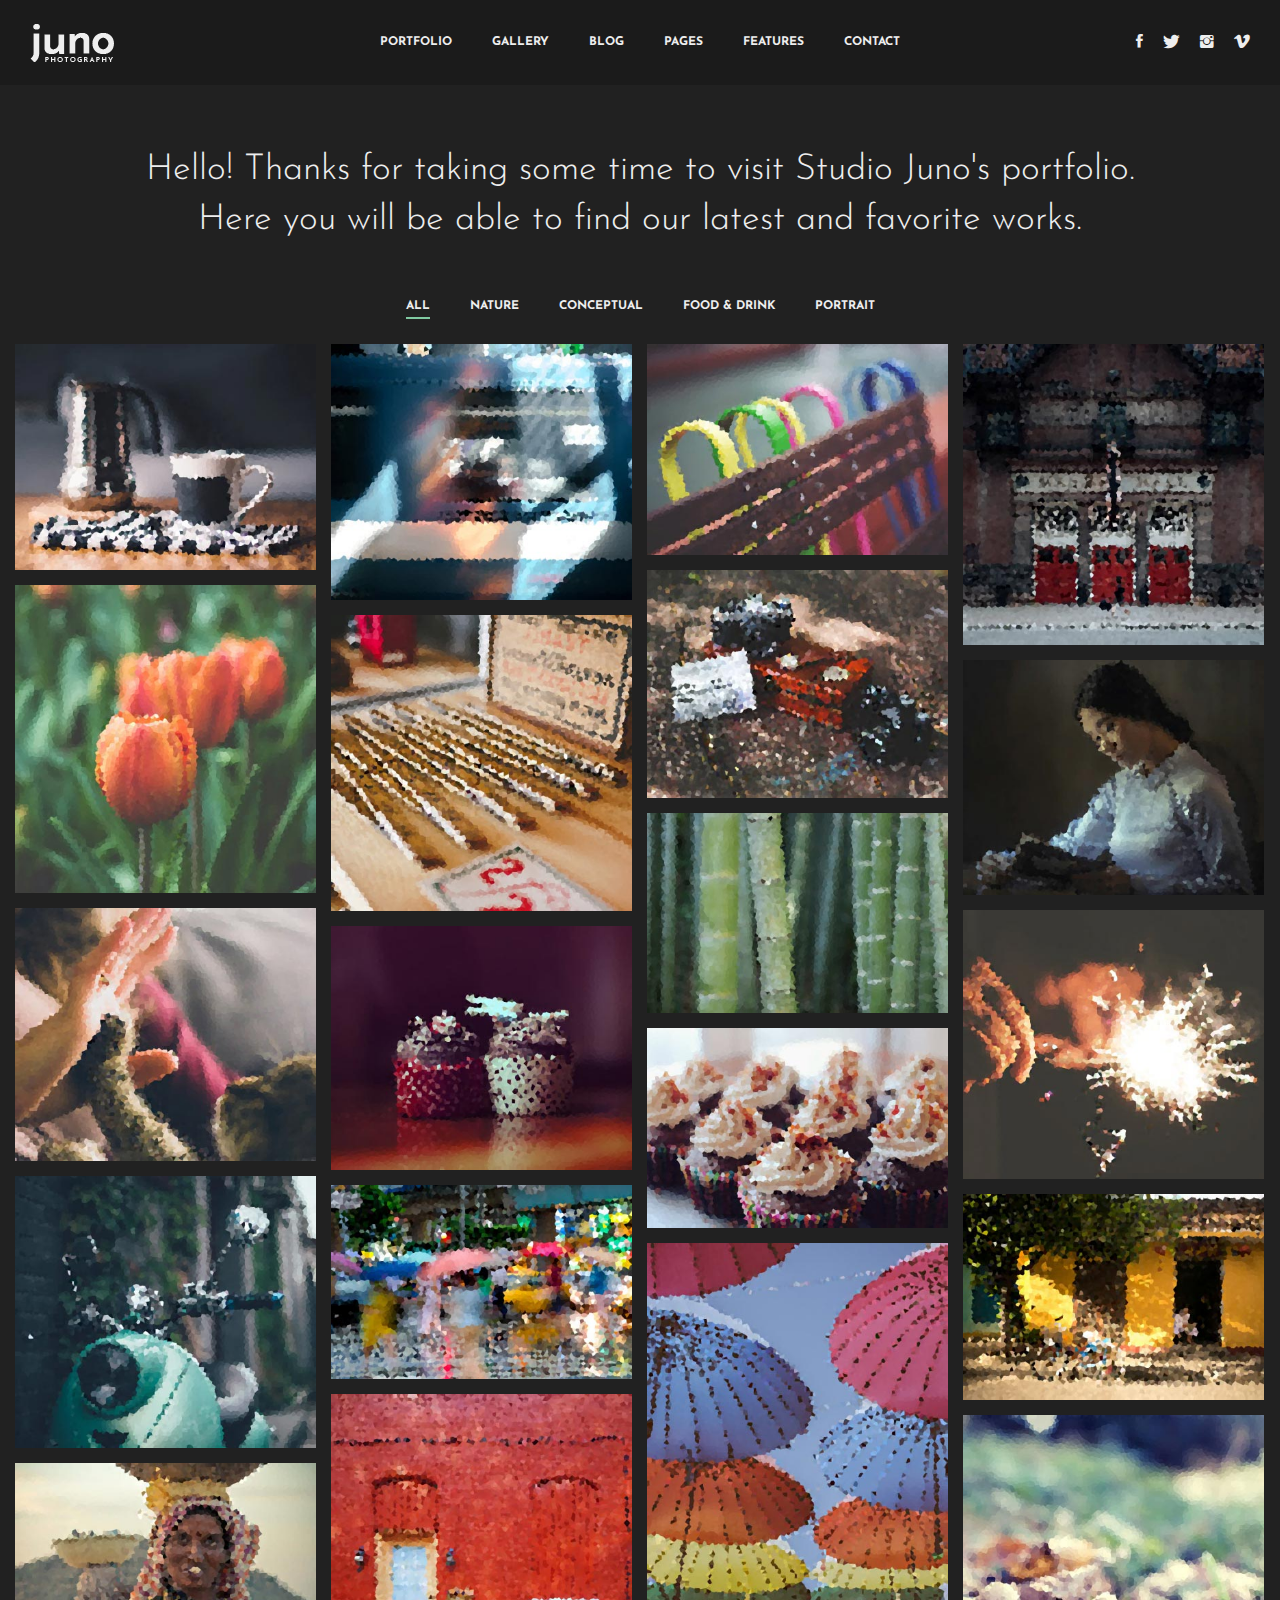
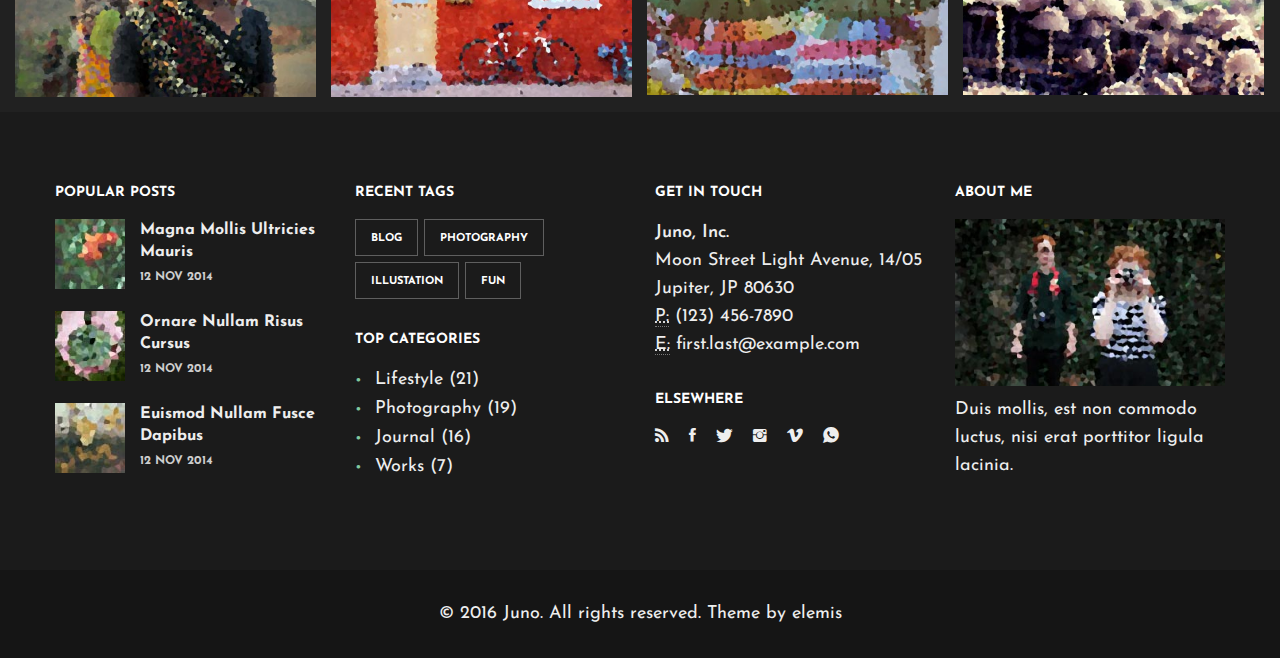
<file: index.html>
<!DOCTYPE html>
<html lang="en">
<head>
<meta charset="utf-8">
<meta name="viewport" content="width=device-width, initial-scale=1.0">
<meta name="description" content="">
<meta name="author" content="">
<link rel="shortcut icon" href="style/images/favicon.png">
<title>Juno 3</title>
<link rel="stylesheet" type="text/css" href="style/css/bootstrap.min.css">
<link rel="stylesheet" type="text/css" href="style/css/plugins.css">
<link rel="stylesheet" type="text/css" href="style.css">
<link rel="stylesheet" type="text/css" href="style/css/color/forest.css">
<link rel="stylesheet" type="text/css" href="style/type/icons.css">
<link href="https://fonts.googleapis.com/css?family=Josefin+Sans:100,100i,300,300i,400,400i,600,600i,700,700i" rel="stylesheet">
<!-- HTML5 shim and Respond.js for IE8 support of HTML5 elements and media queries -->
<!-- WARNING: Respond.js doesn't work if you view the page via file:// -->
<!--[if lt IE 9]>
<script src="https://oss.maxcdn.com/html5shiv/3.7.2/html5shiv.min.js"></script>
<script src="https://oss.maxcdn.com/respond/1.4.2/respond.min.js"></script>
<![endif]-->
</head>
<body>
<div class="content-wrapper">
  <div class="navbar navbar-default default" role="navigation">
    <div class="container-fluid">
      <div class="navbar-header">
        <div class="navbar-brand"><a href="index.html"><img src="#" srcset="style/images/logo.png 1x, style/images/logo@2x.png 2x" alt="" /></a></div>
        <div class="nav-bars-wrapper">
          <div class="nav-bars-inner">
            <div class="nav-bars" data-toggle="collapse" data-target=".navbar-collapse"><span></span></div>
          </div>
          <!-- /.nav-bars-inner --> 
        </div>
        <!-- /.nav-bars-wrapper -->
        <div class="header-other">
          <ul class="social">
            <li> <a href="#"><i class="ion-social-facebook"></i></a> </li>
            <li> <a href="#"><i class="ion-social-twitter"></i></a> </li>
            <li> <a href="#"><i class="ion-social-instagram"></i></a> </li>
            <li> <a href="#"><i class="ion-social-vimeo"></i></a> </li>
          </ul>
        </div>
        <!-- /.header-other --> 
      </div>
      <!-- /.navbar-header -->
      <div class="nav-wrapper">
        <div class="navbar-collapse collapse">
          <ul class="nav navbar-nav">
            <li><a href="#!">Portfolio <span class="caret"></span></a>
              <ul class="dropdown-menu">
                <li><a href="index.html">Onepage Gallery</a></li>
                <li><a href="index2.html">Lightbox Gallery</a></li>
              </ul>
            </li>
            <li><a href="index3.html">Gallery</a></li>
            <li><a href="#!">Blog <span class="caret"></span></a>
              <ul class="dropdown-menu">
                <li><a href="blog.html">Blog with Sidebar</a></li>
                <li><a href="blog2.html">Blog No Sidebar</a></li>
                <li><a href="blog-post.html">Blog Post with Sidebar</a></li>
                <li><a href="blog-post2.html">Blog Post No Sidebar</a></li>
              </ul>
            </li>
            <li><a href="#!">Pages <span class="caret"></span></a>
              <ul class="dropdown-menu">
                <li><a href="about.html">About</a></li>
                <li><a href="services.html">Services</a></li>
                <li><a href="pricing.html">Pricing</a></li>
              </ul>
            </li>
            <li><a href="#!">Features <span class="caret"></span></a>
              <ul class="dropdown-menu">
                <li><a href="elements.html">Elements</a></li>
                <li><a href="headings.html">Headings</a></li>
                <li><a href="page-loading.html">Page Loading</a></li>
                <li><a href="#!">Footer <span class="caret"></span></a>
                  <ul class="dropdown-menu">
                    <li><a href="footer.html">Footer I</a></li>
                    <li><a href="footer2.html">Footer II</a></li>
                    <li><a href="footer3.html">Footer III</a></li>
                    <li><a href="footer4.html">Footer IV</a></li>
                    <li><a href="footer5.html">Footer V</a></li>
                  </ul>
                </li>
                <li><a href="#!">Page Title <span class="caret"></span></a>
                  <ul class="dropdown-menu">
                    <li><a href="page-title.html">With Fixed Image</a></li>
                    <li><a href="page-title2.html">With Parallax</a></li>
                  </ul>
                </li>
                <li><a href="icon-ion.html">Ion Icons</a></li>
                <li><a href="icon-budicon.html">Budicon Icons</a></li>
              </ul>
            </li>
            <li><a href="#!">Contact <span class="caret"></span></a>
              <ul class="dropdown-menu">
                <li><a href="contact.html">Contact</a></li>
                <li><a href="contact2.html">Contact II</a></li>
              </ul>
            </li>
          </ul>
        </div>
        <!--/.nav-collapse --> 
      </div>
      <!--/.nav-wrapper --> 
    </div>
    <!--/.container-fluid --> 
  </div>
  <!-- /.navbar -->
  
  <div class="light-wrapper">
    <div class="container-fluid inner tp60 bp0">
      <div class="hero text-center">
        <p>Hello! Thanks for taking some time to visit Studio Juno's portfolio. <br class="hidden-xs hidden-sm" />
          Here you will be able to find our latest and favorite works.</p>
      </div>
      <!-- /.hero -->
      
      <div id="js-inline-filter" class="cbp-filter-container text-center">
        <div data-filter="*" class="cbp-filter-item-active cbp-filter-item"><span>All</span></div>
        <div data-filter=".nature" class="cbp-filter-item"><span>Nature</span></div>
        <div data-filter=".conceptual" class="cbp-filter-item"><span>Conceptual</span></div>
        <div data-filter=".food-drink" class="cbp-filter-item"><span>Food & Drink</span></div>
        <div data-filter=".portrait" class="cbp-filter-item"><span>Portrait</span></div>
      </div>
      <div class="clearfix"></div>
      <div class="divide25"></div>
      <div id="js-grid-inline" class="cbp cbp-l-grid-inline">
        <div class="cbp-item conceptual food-drink"> <a href="ajax/post1.html" class="cbp-caption cbp-singlePageInline">
          <div class="cbp-caption-defaultWrap"> <img src="style/images/art/m1.jpg" alt=""> </div>
          <div class="cbp-caption-activeWrap">
            <div class="cbp-l-caption-alignCenter">
              <div class="cbp-l-caption-body">
                <div class="cbp-l-caption-title">Coffee Time</div>
              </div>
            </div>
          </div>
          </a> </div>
        <div class="cbp-item nature portrait"> <a href="ajax/post2.html" class="cbp-caption cbp-singlePageInline">
          <div class="cbp-caption-defaultWrap"> <img src="style/images/art/m2.jpg" alt=""> </div>
          <div class="cbp-caption-activeWrap">
            <div class="cbp-l-caption-alignCenter">
              <div class="cbp-l-caption-body">
                <div class="cbp-l-caption-title">Transportation</div>
              </div>
            </div>
          </div>
          </a> </div>
        <div class="cbp-item nature portrait"> <a href="ajax/post3.html" class="cbp-caption cbp-singlePageInline">
          <div class="cbp-caption-defaultWrap"> <img src="style/images/art/m3.jpg" alt=""> </div>
          <div class="cbp-caption-activeWrap">
            <div class="cbp-l-caption-alignCenter">
              <div class="cbp-l-caption-body">
                <div class="cbp-l-caption-title">Colorful Objects</div>
              </div>
            </div>
          </div>
          </a> </div>
        <div class="cbp-item portrait food-drink"> <a href="ajax/post4.html" class="cbp-caption cbp-singlePageInline">
          <div class="cbp-caption-defaultWrap"> <img src="style/images/art/m4.jpg" alt=""> </div>
          <div class="cbp-caption-activeWrap">
            <div class="cbp-l-caption-alignCenter">
              <div class="cbp-l-caption-body">
                <div class="cbp-l-caption-title">Clever & Creative</div>
              </div>
            </div>
          </div>
          </a> </div>
        <div class="cbp-item conceptual nature"> <a href="ajax/post5.html" class="cbp-caption cbp-singlePageInline">
          <div class="cbp-caption-defaultWrap"> <img src="style/images/art/m5.jpg" alt=""> </div>
          <div class="cbp-caption-activeWrap">
            <div class="cbp-l-caption-alignCenter">
              <div class="cbp-l-caption-body">
                <div class="cbp-l-caption-title">Old Suitcases</div>
              </div>
            </div>
          </div>
          </a> </div>
        <div class="cbp-item nature portrait"> <a href="ajax/post1.html" class="cbp-caption cbp-singlePageInline">
          <div class="cbp-caption-defaultWrap"> <img src="style/images/art/m6.jpg" alt=""> </div>
          <div class="cbp-caption-activeWrap">
            <div class="cbp-l-caption-alignCenter">
              <div class="cbp-l-caption-body">
                <div class="cbp-l-caption-title">Pretty Tulips</div>
              </div>
            </div>
          </div>
          </a> </div>
        <div class="cbp-item conceptual food-drink"> <a href="ajax/post2.html" class="cbp-caption cbp-singlePageInline">
          <div class="cbp-caption-defaultWrap"> <img src="style/images/art/m7.jpg" alt=""> </div>
          <div class="cbp-caption-activeWrap">
            <div class="cbp-l-caption-alignCenter">
              <div class="cbp-l-caption-body">
                <div class="cbp-l-caption-title">Happy Workshop</div>
              </div>
            </div>
          </div>
          </a> </div>
        <div class="cbp-item nature portrait"> <a href="ajax/post3.html" class="cbp-caption cbp-singlePageInline">
          <div class="cbp-caption-defaultWrap"> <img src="style/images/art/m8.jpg" alt=""> </div>
          <div class="cbp-caption-activeWrap">
            <div class="cbp-l-caption-alignCenter">
              <div class="cbp-l-caption-body">
                <div class="cbp-l-caption-title">People & Portaits</div>
              </div>
            </div>
          </div>
          </a> </div>
        <div class="cbp-item nature portrait"> <a href="ajax/post4.html" class="cbp-caption cbp-singlePageInline">
          <div class="cbp-caption-defaultWrap"> <img src="style/images/art/m9.jpg" alt=""> </div>
          <div class="cbp-caption-activeWrap">
            <div class="cbp-l-caption-alignCenter">
              <div class="cbp-l-caption-body">
                <div class="cbp-l-caption-title">Macro Shots</div>
              </div>
            </div>
          </div>
          </a> </div>
        <div class="cbp-item motion graphic"> <a href="ajax/post5.html" class="cbp-caption cbp-singlePageInline">
          <div class="cbp-caption-defaultWrap"> <img src="style/images/art/m10.jpg" alt=""> </div>
          <div class="cbp-caption-activeWrap">
            <div class="cbp-l-caption-alignCenter">
              <div class="cbp-l-caption-body">
                <div class="cbp-l-caption-title">Stray Cats</div>
              </div>
            </div>
          </div>
          </a> </div>
        <div class="cbp-item web-design print"> <a href="ajax/post1.html" class="cbp-caption cbp-singlePageInline">
          <div class="cbp-caption-defaultWrap"> <img src="style/images/art/m11.jpg" alt=""> </div>
          <div class="cbp-caption-activeWrap">
            <div class="cbp-l-caption-alignCenter">
              <div class="cbp-l-caption-body">
                <div class="cbp-l-caption-title">Spectacular Fireworks</div>
              </div>
            </div>
          </div>
          </a> </div>
        <div class="cbp-item print motion"> <a href="ajax/post2.html" class="cbp-caption cbp-singlePageInline">
          <div class="cbp-caption-defaultWrap"> <img src="style/images/art/m12.jpg" alt=""> </div>
          <div class="cbp-caption-activeWrap">
            <div class="cbp-l-caption-alignCenter">
              <div class="cbp-l-caption-body">
                <div class="cbp-l-caption-title">Delicious Sweets</div>
              </div>
            </div>
          </div>
          </a> </div>
        <div class="cbp-item motion graphic"> <a href="ajax/post3.html" class="cbp-caption cbp-singlePageInline">
          <div class="cbp-caption-defaultWrap"> <img src="style/images/art/m13.jpg" alt=""> </div>
          <div class="cbp-caption-activeWrap">
            <div class="cbp-l-caption-alignCenter">
              <div class="cbp-l-caption-body">
                <div class="cbp-l-caption-title">Pretty Cupcakes</div>
              </div>
            </div>
          </div>
          </a> </div>
        <div class="cbp-item web-design print"> <a href="ajax/post4.html" class="cbp-caption cbp-singlePageInline">
          <div class="cbp-caption-defaultWrap"> <img src="style/images/art/m14.jpg" alt=""> </div>
          <div class="cbp-caption-activeWrap">
            <div class="cbp-l-caption-alignCenter">
              <div class="cbp-l-caption-body">
                <div class="cbp-l-caption-title">Wonderful Bikes</div>
              </div>
            </div>
          </div>
          </a> </div>
        <div class="cbp-item print motion"> <a href="ajax/post5.html" class="cbp-caption cbp-singlePageInline">
          <div class="cbp-caption-defaultWrap"> <img src="style/images/art/m15.jpg" alt=""> </div>
          <div class="cbp-caption-activeWrap">
            <div class="cbp-l-caption-alignCenter">
              <div class="cbp-l-caption-body">
                <div class="cbp-l-caption-title">Street Life</div>
              </div>
            </div>
          </div>
          </a> </div>
        <div class="cbp-item motion graphic"> <a href="ajax/post1.html" class="cbp-caption cbp-singlePageInline">
          <div class="cbp-caption-defaultWrap"> <img src="style/images/art/m16.jpg" alt=""> </div>
          <div class="cbp-caption-activeWrap">
            <div class="cbp-l-caption-alignCenter">
              <div class="cbp-l-caption-body">
                <div class="cbp-l-caption-title">Urban Shots</div>
              </div>
            </div>
          </div>
          </a> </div>
        <div class="cbp-item web-design print"> <a href="ajax/post2.html" class="cbp-caption cbp-singlePageInline">
          <div class="cbp-caption-defaultWrap"> <img src="style/images/art/m17.jpg" alt=""> </div>
          <div class="cbp-caption-activeWrap">
            <div class="cbp-l-caption-alignCenter">
              <div class="cbp-l-caption-body">
                <div class="cbp-l-caption-title">Colorful Umbrellas</div>
              </div>
            </div>
          </div>
          </a> </div>
        <div class="cbp-item print motion"> <a href="ajax/post3.html" class="cbp-caption cbp-singlePageInline">
          <div class="cbp-caption-defaultWrap"> <img src="style/images/art/m18.jpg" alt=""> </div>
          <div class="cbp-caption-activeWrap">
            <div class="cbp-l-caption-alignCenter">
              <div class="cbp-l-caption-body">
                <div class="cbp-l-caption-title">The Contrast</div>
              </div>
            </div>
          </div>
          </a> </div>
        <div class="cbp-item motion graphic"> <a href="ajax/post4.html" class="cbp-caption cbp-singlePageInline">
          <div class="cbp-caption-defaultWrap"> <img src="style/images/art/m19.jpg" alt=""> </div>
          <div class="cbp-caption-activeWrap">
            <div class="cbp-l-caption-alignCenter">
              <div class="cbp-l-caption-body">
                <div class="cbp-l-caption-title">Tiny Mushrooms</div>
              </div>
            </div>
          </div>
          </a> </div>
        <div class="cbp-item web-design print"> <a href="ajax/post5.html" class="cbp-caption cbp-singlePageInline">
          <div class="cbp-caption-defaultWrap"> <img src="style/images/art/m20.jpg" alt=""> </div>
          <div class="cbp-caption-activeWrap">
            <div class="cbp-l-caption-alignCenter">
              <div class="cbp-l-caption-body">
                <div class="cbp-l-caption-title">Smiling Faces</div>
              </div>
            </div>
          </div>
          </a> </div>
      </div>
      <!-- /.cbp -->
      
      <div class="divide15"></div>
    </div>
    <!-- /.container-fluid --> 
  </div>
  <!-- /.light-wrapper --> 
</div>
<!-- /.content-wrapper -->
<footer class="dark-wrapper">
  <div class="container inner2">
    <div class="row">
      <div class="col-sm-3">
        <div class="widget">
          <h3 class="widget-title section-title">Popular Posts</h3>
          <ul class="post-list">
            <li>
              <figure class="overlay small"> <a href="blog-post.html"><img src="style/images/art/a1.jpg" alt="" /> </a> </figure>
              <div class="post-content">
                <h4 class="post-title"> <a href="blog-post.html">Magna Mollis Ultricies Mauris</a> </h4>
                <div class="meta"><span class="date">12 Nov 2014</span></div>
              </div>
            </li>
            <li>
              <figure class="overlay small"> <a href="blog-post.html"><img src="style/images/art/a2.jpg" alt="" /> </a> </figure>
              <div class="post-content">
                <h4 class="post-title"> <a href="blog-post.html">Ornare Nullam Risus Cursus</a> </h4>
                <div class="meta"><span class="date">12 Nov 2014</span></div>
              </div>
            </li>
            <li>
              <figure class="overlay small"> <a href="blog-post.html"><img src="style/images/art/a3.jpg" alt="" /> </a> </figure>
              <div class="post-content">
                <h4 class="post-title"> <a href="blog-post.html">Euismod Nullam Fusce Dapibus</a> </h4>
                <div class="meta"><span class="date">12 Nov 2014</span></div>
              </div>
            </li>
          </ul>
          <!-- /.post-list --> 
        </div>
        <!-- /.widget --> 
      </div>
      <!-- /column -->
      
      <div class="col-sm-3">
        <div class="widget">
          <h3 class="widget-title section-title">Recent Tags</h3>
          <ul class="tag-list">
            <li> <a href="#" class="btn">Blog</a> </li>
            <li> <a href="#" class="btn">Photography</a> </li>
            <li> <a href="#" class="btn">Illustation</a> </li>
            <li> <a href="#" class="btn">Fun</a> </li>
          </ul>
        </div>
        <!-- /.widget -->
        <div class="widget">
          <h3 class="widget-title section-title">Top Categories</h3>
          <ul class="circled">
            <li> <a href="#">Lifestyle (21)</a> </li>
            <li> <a href="#">Photography (19)</a> </li>
            <li> <a href="#">Journal (16)</a> </li>
            <li> <a href="#">Works (7)</a> </li>
          </ul>
        </div>
        <!-- /.widget --> 
      </div>
      <!-- /column -->
      
      <div class="col-sm-3">
        <div class="widget">
          <h3 class="widget-title section-title">Get in Touch</h3>
          <address>
          <strong>Juno, Inc.</strong><br>
          Moon Street Light Avenue, 14/05 <br>
          Jupiter, JP 80630<br>
          <abbr title="Phone">P:</abbr> (123) 456-7890 <br>
          <abbr title="Email">E:</abbr> <a href="mailto:#">first.last@example.com</a>
          </address>
        </div>
        <!-- /.widget -->
        <div class="widget">
          <h3 class="widget-title section-title">Elsewhere</h3>
          <ul class="social">
            <li> <a href="#"><i class="ion-social-rss"></i></a> </li>
            <li> <a href="#"><i class="ion-social-facebook"></i></a> </li>
            <li> <a href="#"><i class="ion-social-twitter"></i></a> </li>
            <li> <a href="#"><i class="ion-social-instagram"></i></a> </li>
            <li> <a href="#"><i class="ion-social-vimeo"></i></a> </li>
            <li> <a href="#"><i class="ion-social-whatsapp"></i></a> </li>
          </ul>
        </div>
        <!-- /.widget --> 
        
      </div>
      <!-- /column -->
      
      <div class="col-sm-3">
        <div class="widget">
          <h3 class="widget-title section-title">About Me</h3>
          <figure> <img src="style/images/art/about.jpg" alt="" /> </figure>
          <div class="divide10"></div>
          <p>Duis mollis, est non commodo luctus, nisi erat porttitor ligula lacinia.</p>
        </div>
        <!-- /.widget --> 
      </div>
      <!-- /column --> 
      
    </div>
    <!-- /.row --> 
    
  </div>
  <!-- .container -->
  
  <div class="sub-footer">
    <div class="container inner">
      <p class="text-center">© 2016 Juno. All rights reserved. Theme by <a href="http://elemisfreebies.com">elemis</a></p>
    </div>
    <!-- .container --> 
  </div>
  <!-- .sub-footer --> 
  
</footer>
<!-- /footer --> 
<script type="text/javascript" src="style/js/jquery.min.js"></script> 
<script type="text/javascript" src="style/js/bootstrap.min.js"></script> 
<script type="text/javascript" src="style/js/plugins.js"></script> 
<script type="text/javascript" src="style/js/scripts.js"></script>
</body>
</html>
</file>
<file: style.css>
/*-------------------------------------------------------------------------------------
Theme Name:	Juno
Theme URI: 	http://themes.iki-bir.com/juno3
Version:	1.0.1
Author:		elemis
-------------------------------------------------------------------------------------*/
/*-------------------------------------------------------------------------------------
[TABLE OF CONTENTS]

00. RESET
01. GENERAL
02. HEADER
03. STICKY HEADER
04. HEADER HEIGHT
05. HAMBURGER MENU ICON
06. BUTTON
07. CUBE PORTFOLIO
08. SERVICES
09. SWIPER
10. THUMBNAIL OVERLAY
11. BLOG
12. WIDGETS
13. COMMENTS
14. PARALLAX & VIDEO PARALLAX
15. TILES
16. TOOLTIP
17. TABS
18. ACCORDION / TOGGLE
19. FACTS
20. FEATURE
21. PROGRESS BAR
22. PRICING & TABLES
23. BASIC GALLERY
24. COLLAGE
25. FORMS
26. LIGHTGALLERY
27. SOCIAL ICONS
28. FONT ICON PAGES
29. DIVIDERS
30. RESPONSIVE

font-family: 'Josefin Sans', sans-serif;
text: #eee
hover: #80c9a1
headings: #404040
	
-------------------------------------------------------------------------------------*/
/*-----------------------------------------------------------------------------------*/
/*	00. RESET
/*-----------------------------------------------------------------------------------*/
*,
*:before,
*:after {
    -webkit-box-sizing: border-box;
    -moz-box-sizing: border-box;
    box-sizing: border-box;
}
:focus {
    outline: 0 !important
}
.fit-vids-style {
    display: none
}
figure {
    margin: 0;
    padding: 0;
}
figure img {
    max-width: 100%
}
iframe {
    border: none
}
::selection {
    background: #dce7e1;
    /* Safari */  
    color: #2f2f2f;
}
::-moz-selection {
    background: #dce7e1;
    /* Firefox */ 
    color: #2f2f2f;
}
.lg-outer .lg-item:after {
    content: "";
    height: 34px !important;
    width: 34px !important;
    position: absolute;
    top: 50%;
    left: 50%;
    margin-top: -17px;
    margin-left: -17px;
    background-color: transparent;
    -webkit-transform: translateZ();
    transform: translateZ();
    -webkit-animation-iteration-count: infinite;
    animation-iteration-count: infinite;
    -webkit-animation-timing-function: linear;
    animation-timing-function: linear;
    -webkit-animation-duration: .8s;
    animation-duration: .8s;
    -webkit-animation-name: rotation;
    animation-name: rotation;
    border-radius: 100%;
    background: none;
}
.cbp:after,
.cbp-lazyload:after,
.cbp-popup-loadingBox:after,
.cbp-popup-singlePageInline:after {
    border-left: 3px solid rgba(28, 28, 28, 0.08);
    border-right: 3px solid rgba(28, 28, 28, 0.08);
    border-bottom: 3px solid rgba(28, 28, 28, 0.08);
    border-top: 3px solid #80c9a1;
}
.lg-outer .lg-item:after {
    border-left: 3px solid rgba(80, 80, 80, 0.2);
    border-right: 3px solid rgba(80, 80, 80, 0.2);
    border-bottom: 3px solid rgba(80, 80, 80, 0.2);
    border-top: 3px solid #80c9a1;
}
@-webkit-keyframes rotation {
    from {
        -webkit-transform: rotate(0deg)
    }
    to {
        -webkit-transform: rotate(359deg)
    }
}
@-moz-keyframes rotation {
    from {
        -moz-transform: rotate(0deg)
    }
    to {
        -moz-transform: rotate(359deg)
    }
}
@-o-keyframes rotation {
    from {
        -o-transform: rotate(0deg)
    }
    to {
        -o-transform: rotate(359deg)
    }
}
@keyframes rotation {
    from {
        transform: rotate(0deg)
    }
    to {
        transform: rotate(359deg)
    }
}
.pageloader {
    overflow: auto !important;
}
#preloader-percent-progress {
    margin-top: 0 !important;
}
#preloader-bar-progress {
    background: rgba(0, 0, 0, 0.9) !important
}
/*-----------------------------------------------------------------------------------*/
/*	01. GENERAL
/*-----------------------------------------------------------------------------------*/
body {
    overflow-x: hidden;
    font-size: 18px;
    font-weight: normal;
    -webkit-font-smoothing: antialiased;
    -moz-osx-font-smoothing: grayscale;
    -webkit-text-size-adjust: 100%;
    color: #eee;
    font-family: 'Josefin Sans', sans-serif;
    background: #212121;
    display: flex;
    height: 100vh;
    flex-direction: column;
}
.navbar,
footer {
    flex-shrink: 0
}
.content-wrapper {
    flex: 1 0 auto
}
.container {
    padding-right: 0;
    padding-left: 0;
}
.container-fluid {
    padding-left: 15px;
    padding-right: 15px
}
.navbar .container-fluid {
    padding-left: 30px;
    padding-right: 30px;
}
body,
li,
address {
    line-height: 28px
}
input,
button,
select,
textarea {
    font-family: inherit;
    font-weight: normal;
    color: inherit !important;
}
p {
    margin: 0 0 20px
}
a {
    color: #80c9a1;
    transition: all 150ms ease-in;
}
a.line {
    transition: border 0.2s;
    padding-bottom: 0;
    border-bottom: 1px solid transparent;
}
a.line:hover {
    border-bottom: 1px solid #80c9a1;
    transition: border 0.2s;
}
a:hover,
a:focus {
    color: #80c9a1;
    text-decoration: none;
}
.nocolor,
.email-link {
    color: #eee !important
}
.nocolor:hover,
.email-link:hover,
footer a:hover {
    color: #80c9a1 !important
}
strong {
    font-weight: 600
}
h1,
h2,
h3,
h4,
h5,
h6 {
    margin-top: 0;
    color: #fff;
    margin-bottom: 10px;
    font-weight: 700;
}
h1 {
    font-size: 28px;
    line-height: 34px;
}
h2 {
    font-size: 24px;
    line-height: 30px;
}
h3 {
    font-size: 20px;
    line-height: 26px;
}
h4 {
    font-size: 18px;
    line-height: 24px;
    margin-bottom: 5px;
}
h5 {
    font-size: 17px;
    line-height: 21px;
    margin-bottom: 5px;
}
h6 {
    font-size: 16px;
    line-height: 20px;
    margin-bottom: 5px;
}
h1.post-title,
h2.post-title {
    font-size: 24px;
    line-height: 30px;
}
h3.post-title {
    font-size: 20px;
    line-height: 28px;
}
.section-title {
    margin-bottom: 15px;
    font-size: 14px;
    line-height: 22px;
    text-transform: uppercase;
}
.post-title a {
    color: #fff
}
.post-title a:hover {
    color: #80c9a1
}
.parallax h1,
.video-parallax h1 {
    font-size: 30px;
    line-height: 36px;
}
.hero {
    margin-bottom: 55px;
    font-size: 36px;
    line-height: 50px;
    font-weight: 300;
}
.parallax .hero,
.parallax .hero p {
    margin: 0;
}
.page-title {
    position: relative;
    display: table;
    width: 100%;
}
.page-title h1 {
    margin: 0;
    font-size: 36px;
    line-height: 50px;
    font-weight: 300;
}
.page-title.bg {
    background: url(style/images/art/page-title.jpg) no-repeat center center;
    -webkit-background-size: cover;
    background-size: cover;
}
.page-title .over {
    height: 100%;
    position: absolute;
    width: 100%;
    max-width: 100%;
    z-index: 1;
    background: rgba(30, 30, 30, 0.3);
    overflow: hidden;
}
.page-title .container {
    position: relative;
    z-index: 2;
}
.inner {
    padding-top: 90px;
    padding-bottom: 90px;
}
.inner2 {
    padding-top: 70px;
    padding-bottom: 70px;
}
.parallax .inner {
    padding-top: 120px;
    padding-bottom: 120px;
}
.lead {
    font-size: 30px;
    line-height: 40px;
}
.meta,
.more {
    font-size: 12px;
    line-height: 18px;
    font-weight: 700;
    text-transform: uppercase;
    margin-bottom: 10px;
}
.classic-view .meta,
.grid-view .meta {
    margin-bottom: 20px;
}
.meta,
.meta a,
.more {
    color: #cdcdcd;
}
.meta a:hover {
    color: #80c9a1;
}
.meta.tags {
    margin: 0 0 15px 0 !important
}
.meta.tags a:before {
    content: "#";
    display: inline;
}
.more:after {
    content: "\f30f";
    font-family: "Ionicons";
    padding-left: 5px;
    vertical-align: -1px;
    font-size: 15px;
    font-weight: normal;
}
.meta span:after {
    content: "/";
    font-size: 13px;
    font-weight: 500;
    padding: 0 10px 0 10px;
}
.meta span:last-child:after {
    display: none
}
ul,
ol {
    padding-left: 18px;
}
ul.circled {
    padding: 0;
    list-style: none;
}
ul.circled li:before {
    content: '\2022';
    margin-right: 7px;
    font-weight: normal;
    vertical-align: top;
    display: inline-block;
    color: #80c9a1;
    font-size: 14px;
    vertical-align: 0px;
}
.dark-wrapper {
    background: #1b1b1b;
}
hr {
    border: 0;
    padding: 0;
    margin: 0;
    border-bottom: 1px solid rgba(255, 255, 255, 0.2) !important;
    padding-top: 60px;
    margin-bottom: 60px;
}
blockquote {
    border-left: 3px solid #80c9a1;
    padding-top: 0;
    padding-bottom: 0;
}
blockquote p {
    font-size: 22px;
    line-height: 32px;
    color: #cdcdcd;
}
blockquote .author {
    font-size: 12px;
    color: #cdcdcd;
    text-transform: uppercase;
}
.dropcap {
    font-weight: 800;
    display: block;
    float: left;
    font-size: 49px;
    padding: 0;
    margin: 0;
    margin: 12px 8px 0 0;
    text-transform: uppercase;
}
.google-map {
	width: 100%;
}
.google-map.full {
    height: 100%;
    overflow: hidden;
    display: block;
    position: absolute;
    height: auto;
    bottom: 0;
    top: 0;
    left: 0;
    right: 0;
}
.google-map.h450 {
    height: 450px;
}
.google-map.h400 {
    height: 400px;
}
.google-map.h360 {
    height: 360px;
}
.cbp-inline {
    margin: 0;
    padding-top: 0;
}
.cbp-inline2 {
    margin: 0 0 6px 0;
    padding-top: 45px;
}
.cbp-popup-singlePageInline .cbp-popup-navigation {
    left: 50%;
    right: auto;
    margin-right: -34px;
}
.alert {
    color: #FFF !important;
    border: 0 !important;
}
.alert-warning {
    background-color: #f0ad4e !important;
}
.alert-danger {
    background-color: #d9534f !important;
}
.alert-success {
    background-color: #5cb85c !important;
}
.alert-info {
    background-color: #5bc0de !important;
}
.close {
    filter: alpha(opacity=50);
    opacity: .5;
    font-size: 30px;
    font-weight: normal;
    transition: all 200ms ease-in;
}
.close:focus,
.close:hover {
    filter: alpha(opacity=70);
    opacity: .7
}
.label {
    padding: .2em .6em .2em;
}
.modal-content {
    border-radius: 0;
    box-shadow: none;
    background: none;
    border: 0;
    color: #FFF;
    padding: 10px 0;
}
.modal-transparent {
    background: transparent;
}
.modal-transparent .modal-content {
    background: transparent;
}
.modal-backdrop.modal-backdrop-transparent {
    background: #ffffff;
}
.modal-backdrop {
    background: rgba(30, 30, 30, 0.93);
}
.modal-backdrop.in {
    opacity: 1;
    filter: alpha(opacity=100);
}
.modal .btn.close-button {
    position: fixed;
    top: 15px;
    right: 35px;
    padding: 0;
    font-size: 30px;
    color: rgba(255, 255, 255, 0.8) !important;
    background: none !important;
    border: 0 !important;
    margin: 0;
    margin-left: -19px;
    font-weight: normal;
    z-index: 1;
}
.modal .btn.close-button:hover {
    color: rgba(255, 255, 255, 1) !important;
}
.modal .btn.close-button:before {
    font-family: "Ionicons";
    content: '\f2d7';
    padding: 0;
    letter-spacing: normal;
}
.modal-backdrop {
    -webkit-backface-visibility: hidden;
}
.modal-backdrop.unfold-3d {
    perspective: 500;
}
.modal.move-from-top .modal-dialog {
    opacity: 0;
    transition: all 0.5s;
    transform: translateY(50px);
}
.modal.in .modal-dialog {
    opacity: 1;
    transform: translateY(0);
}
.row-offset-0 {
    margin-left: 0 !important;
    margin-right: 0 !important;
}
.row-offset-0 > [class*="col-"],
.row-offset-0 .row-same-height > [class*="col-"] {
    padding-left: 0 !important;
    padding-right: 0 !important;
}
/*-----------------------------------------------------------------------------------*/
/*	02. HEADER
/*-----------------------------------------------------------------------------------*/
.navbar {
    z-index: 1008;
    border: 0;
    border-radius: 0;
    min-height: inherit;
    width: 100%;
    top: 0;
    left: 0;
    margin: 0;
    position: relative;
    background: #1b1b1b;
    font-family: 'Josefin Sans', sans-serif;
}
.navbar .navbar-header {
    width: 100%;
    height: 100%;
    display: table;
    padding: 0;
    table-layout: fixed;
}
.navbar .navbar-brand {
    padding: 0;
    float: none;
    height: auto;
    position: relative;
    box-shadow: none;
    margin: 0 !important;
}
.navbar .navbar-brand,
.navbar .header-other {
    vertical-align: middle;
    display: table-cell;
    text-align: left;
    width: 100%;
}
.navbar .header-other {
    text-align: right;
    display: none;
}
.navbar .nav-bars-wrapper {
    display: none
}
.navbar .nav-bars-wrapper .nav-bars-inner {
    pointer-events: none
}
.navbar .navbar-collapse {
    border: 0;
    box-shadow: none;
    overflow: hidden;
}
.navbar .navbar-nav > li {
    pointer-events: all
}
.navbar .navbar-nav > li > a {
    padding: 0;
    font-size: 12px;
    font-weight: 700;
    transition: all 150ms ease-in;
    line-height: 1;
    text-transform: uppercase;
    color: #eee !important;
    position: relative;
}
.navbar .navbar-nav > li > a:focus,
.navbar .nav > li > a:hover,
.navbar .nav > li.current > a {
    background: none
}
.navbar .navbar-nav > li > a:focus {
    color: inherit
}
.navbar .navbar-nav > li > a:focus,
.navbar .nav > li > a:hover,
.navbar .nav > li.current > a {
    background: none
}
.navbar .navbar-nav > li > a:focus {
    color: inherit
}
.navbar .dropdown-menu {
    padding: 0;
    margin: 0;
    min-width: 150px;
    border: none;
    background: none;
    border-radius: 0;
    box-shadow: none;
}
.navbar.classic > .dropdown-menu {
    margin: -5px 0 0 0 !important;
}
.navbar .dropdown-menu li:first-child {
    border: 0
}
.navbar .dropdown-menu li a {
    background: none;
    border: none;
    color: #d2d2d2 !important;
    font-size: 12px;
    font-weight: 700;
    text-transform: uppercase;
    padding: 0;
    line-height: 1;
}
.navbar .dropdown-menu li a:hover,
.navbar .dropdown-menu li a.active,
.navbar .nav .open > a,
.navbar .nav .open > a:hover,
.navbar .nav .open > a:focus,
.navbar .dropdown-menu > li > a:hover,
.navbar .dropdown-menu > li > a:focus,
.navbar .dropdown-submenu:hover > a,
.navbar .dropdown-submenu:focus > a,
.navbar .dropdown-menu > .active > a,
.navbar .dropdown-menu > .active > a:hover,
.navbar .dropdown-menu > .active > a:focus {
    background: none
}
.navbar .dropdown-menu li a:hover,
.navbar .dropdown-menu li a.active {
    padding: 0;
    filter: none;
    line-height: 1;
}
.navbar .dropdown-menu li a:hover,
.navbar .dropdown-menu li a.active {
    color: #fff !important
}
.navbar .nav > li > .dropdown-menu:after {
    display: none
}
.navbar .dropdown-menu > li > a:hover,
.navbar .dropdown-menu > li > a:focus,
.navbar .dropdown-submenu:hover > a,
.navbar .dropdown-submenu:focus > a,
.navbar .dropdown-menu > .active > a,
.navbar .dropdown-menu > .active > a:hover,
.navbar .dropdown-menu > .active > a:focus {
    filter: progid: DXImageTransform.Microsoft.gradient(enabled false)
}
.caret {
    border: 0;
    top: 0;
    vertical-align: 0;
    margin-left: 5px;
    position: relative;
    display: none;
}
.navbar-nav:not(.sm-collapsible) ul .caret {
    display: inline-block;
}
.caret:before {
    content: '\f123';
    font-family: "Ionicons";
    font-weight: normal;
    font-size: 9px;
}
.navbar-nav:not(.sm-collapsible) ul .caret:before {
    content: '\f218';
}
.navbar-nav:not(.sm-collapsible) ul {
    margin-top: 11px
}
/*-----------------------------------------------------------------------------------*/
/*	03. STICKY HEADER
/*-----------------------------------------------------------------------------------*/
.navbar.fixed {
    margin: 0;
    width: 100%;
}
.banner--clone {
    position: fixed;
    z-index: 1039;
    top: 0;
    left: 0;
    -webkit-transform: translateY(-100%);
    -ms-transform: translateY(-100%);
    transform: translateY(-100%);
    -webkit-transition: all 300ms ease-in-out;
    -moz-transition: all 300ms ease-in-out;
    transition: all 300ms ease-in-out;
}
.banner--stick {
    -webkit-transform: translateY(0%);
    -ms-transform: translateY(0%);
    transform: translateY(0%);
}
/*-----------------------------------------------------------------------------------*/
/*	04. HEADER HEIGHT
/*-----------------------------------------------------------------------------------*/
@media (min-width: 992px) {
    .navbar .navbar-nav,
    .navbar .navbar-header {
        height: 85px
    }
    .navbar .navbar-nav > li > a {
        line-height: 85px
    }
}
/* sticky */

.navbar.fixed .navbar-header {
    height: 60px !important
}
.navbar.fixed .navbar-brand img {
    height: 30px !important
}
@media (min-width: 992px) {
    .navbar.fixed .navbar-nav {
        height: 60px
    }
    .navbar.fixed .navbar-nav > li > a {
        line-height: 60px
    }
}
/*-----------------------------------------------------------------------------------*/
/*	05. HAMBURGER MENU ICON
/*-----------------------------------------------------------------------------------*/
.nav-bars {
    display: block;
    position: relative;
    overflow: hidden;
    padding: 0;
    width: 30px;
    height: 30px;
    font-size: 0;
    text-indent: -9999px;
    float: right;
    -webkit-appearance: none;
    -moz-appearance: none;
    appearance: none;
    box-shadow: none;
    border-radius: none;
    border: none;
    cursor: pointer;
    -webkit-transition: background 0.3s;
    transition: background 0.3s;
    pointer-events: all;
}
.nav-bars:focus {
    outline: none
}
.nav-bars span {
    display: block;
    position: absolute;
    top: 13px;
    left: 0px;
    right: 0px;
    height: 3px;
    background: #eee;
}
.nav-bars span::before,
.nav-bars span::after {
    position: absolute;
    display: block;
    left: 0;
    width: 100%;
    height: 3px;
    background-color: #eee;
    content: "";
}
.nav-bars span::before {
    top: -8px
}
.nav-bars span::after {
    bottom: -8px
}
.nav-bars span {
    -webkit-transition: background 0s 0.3s;
    transition: background 0s 0.3s;
}
.nav-bars span::before,
.nav-bars span::after {
    -webkit-transition-duration: 0.3s, 0.3s;
    transition-duration: 0.3s, 0.3s;
    -webkit-transition-delay: 0.3s, 0s;
    transition-delay: 0.3s, 0s;
}
.nav-bars span::before {
    -webkit-transition-property: top, -webkit-transform;
    transition-property: top, transform;
}
.nav-bars span::after {
    -webkit-transition-property: bottom, -webkit-transform;
    transition-property: bottom, transform;
}
.nav-bars.is-active span {
    background: none
}
.nav-bars.is-active span::before {
    top: 0;
    -webkit-transform: rotate(45deg);
    -ms-transform: rotate(45deg);
    transform: rotate(45deg);
}
.nav-bars.is-active span::after {
    bottom: 0;
    -webkit-transform: rotate(-45deg);
    -ms-transform: rotate(-45deg);
    transform: rotate(-45deg);
}
.nav-bars.is-active span::before,
.nav-bars.is-active span::after {
    -webkit-transition-delay: 0s, 0.3s;
    transition-delay: 0s, 0.3s;
}
/*-----------------------------------------------------------------------------------*/
/*	06. BUTTON
/*-----------------------------------------------------------------------------------*/
.btn {
    color: #FFF !important;
    background: none;
    border: 1px solid rgba(255, 255, 255, 0.3);
    margin-bottom: 6px;
    margin-right: 6px;
    font-size: 12px;
    font-weight: 700;
    text-transform: uppercase;
    line-height: 1;
    padding: 15px 20px 13px;
    border-radius: 0;
    text-shadow: none;
    transition: all 150ms ease-in;
    box-shadow: none;
    display: inline-block;
}
.btn.btn-square {
    padding: 13px 15px 11px 15px
}
.btn.btn-square.btn-icon {
    padding: 13px 13px 11px 13px
}
.btn.btn-icon i {
    padding-right: 4px;
}
.pagination .btn.btn-icon i {
    padding: 0;
}
.text-center .btn {
    margin-left: 4px;
    margin-right: 4px;
}
.btn-submit {
    margin: 0 !important
}
.btn.btn-green {
    border: 0;
    background: #80c9c5
}
.btn.btn-forest {
    border: 0;
    background: #80c9a1
}
.btn.btn-lime {
    border: 0;
    background: #a0c274
}
.btn.btn-brown {
    border: 0;
    background: #af9075
}
.btn.btn-rose {
    border: 0;
    background: #d77d8a
}
.btn.btn-blue {
    border: 0;
    background: #73b2cf
}
.btn.btn-purple {
    border: 0;
    background: #808ec9
}
.btn.btn-pink {
    border: 0;
    background: #c989a9
}
.btn.btn-orange {
    border: 0;
    background: #e79965
}
.btn.btn-navy {
    border: 0;
    background: #5d6977
}
.btn.btn-red {
    border: 0;
    background: #e96161
}
.btn:hover,
.btn:focus,
.btn:active,
.btn.active {
    background: none !important;
    border-color: rgba(255, 255, 255, 0.8);
    transition: all 150ms ease-in;
    box-shadow: none;
}
.btn.btn-green:hover,
.btn.btn-green:focus,
.btn.btn-green:active,
.btn.btn-green.active {
    background: #75b7b3 !important
}
.btn.btn-forest:hover,
.btn.btn-forest:focus,
.btn.btn-forest:active,
.btn.btn-forest.active {
    background: #76b994 !important
}
.btn.btn-lime:hover,
.btn.btn-lime:focus,
.btn.btn-lime:active,
.btn.btn-lime.active {
    background: #91b06a !important
}
.btn.btn-brown:hover,
.btn.btn-brown:focus,
.btn.btn-brown:active,
.btn.btn-brown.active {
    background: #a0846b !important
}
.btn.btn-rose:hover,
.btn.btn-rose:focus,
.btn.btn-rose:active,
.btn.btn-rose.active {
    background: #c77480 !important
}
.btn.btn-blue:hover,
.btn.btn-blue:focus,
.btn.btn-blue:active,
.btn.btn-blue.active {
    background: #6aa4bf !important
}
.btn.btn-purple:hover,
.btn.btn-purple:focus,
.btn.btn-purple:active,
.btn.btn-purple.active {
    background: #7682b8 !important
}
.btn.btn-pink:hover,
.btn.btn-pink:focus,
.btn.btn-pink:active,
.btn.btn-pink.active {
    background: #ba7f9c !important
}
.btn.btn-orange:hover,
.btn.btn-orange:focus,
.btn.btn-orange:active,
.btn.btn-orange.active {
    background: #db864e !important
}
.btn.btn-navy:hover,
.btn.btn-navy:focus,
.btn.btn-navy:active,
.btn.btn-navy.active {
    background: #505a66 !important
}
.btn.btn-red:hover,
.btn.btn-red:focus,
.btn.btn-red:active,
.btn.btn-red.active {
    background: #d55757 !important
}
.share-wrapper {
    font-size: 0;
    line-height: 0;
}
.btn-share {
    border: 0;
}
.btn-share.share-facebook {
    background: #4470cf
}
.btn-share.share-facebook:hover,
.btn-share.share-facebook:focus {
    background-color: #4066b9 !important
}
.btn-share.share-twitter {
    background: #5daed5
}
.btn-share.share-twitter:hover,
.btn-share.share-twitter:focus {
    background-color: #569cbe !important
}
.btn-share.share-pinterest {
    background: #c53942
}
.btn-share.share-pinterest:hover,
.btn-share.share-pinterest:focus {
    background-color: #b0363e !important
}
/*-----------------------------------------------------------------------------------*/
/* 	07. CUBE PORTFOLIO
/*-----------------------------------------------------------------------------------*/
.item-details {
    padding: 0;
    margin: 0 0 30px 0;
    list-style: none;
}
.item-details li {
    margin-bottom: 15px
}
.item-details li h4 {
    margin-bottom: 4px
}
.cbp#clients img {
    max-width: 100%;
    width: auto;
}
.cbp a {
    transition: none
}
a.cbp-caption {
    color: #FFF !important;
}
.cbp .post-title a,
.cbp-item a.more,
.cbp-item .meta a {
    transition: all 150ms ease-in
}
.cbp-item .post-title a:hover,
.cbp-item a.more:hover,
.cbp-item .meta a:hover {
    color: #80c9a1 !important
}
.cbp-filter-container {
    position: relative;
    z-index: 2;
    font-size: 0;
    line-height: 0;
    margin-bottom: -13px;
    font-family: 'Josefin Sans', sans-serif;
}
.cbp-l-filters-button .cbp-filter-item {
    position: relative;
    display: inline-block;
    -webkit-transition: color .3s ease-in-out, background-color .3s ease-in-out, border-color .3s ease-in-out;
    transition: color .3s ease-in-out, background-color .3s ease-in-out, border-color .3s ease-in-out;
}
.cbp-filter-item {
    display: inline-block;
    font-size: 12px;
    font-weight: 700;
    line-height: 1;
    padding: 0;
    margin: 0 20px 20px 20px;
    transition: all 200ms ease-in;
    cursor: default;
    text-transform: uppercase;
}
.cbp-filter-item span {
    cursor: pointer;
    position: relative;
    color: #eee;
    padding: 0 0 5px 0;
    transition: all 200ms ease-in;
}
.cbp-filter-item span:hover {
    color: #80c9a1 !important;
}
.cbp-filter-item.cbp-filter-item-active span {
    box-shadow: 0 2px 0 #80c9a1
}
.cbp-caption-activeWrap {
    background: none !important;
}
.cbp-caption-fadeIn .cbp-caption-activeWrap {
    background: rgba(30, 30, 30, 0.6) !important;
    -webkit-transition: all 0.4s;
    transition: all 0.4s;
}
a.cbp-caption .cbp-l-caption-title {
    font-size: 18px;
    font-weight: 700;
}
.cbp-popup-wrap {
    z-index: 3000;
    text-align: left;
}
.cbp-popup-btn {
    cursor: pointer;
    margin: 0;
    padding: 8px 12px;
    background: rgba(30, 30, 30, 0.8) !important;
    border: 0 !important;
}
.cbp-popup-btn:hover {
    background: rgba(30, 30, 30, 1) !important;
}
@-moz-document url-prefix() {
    .cbp-popup-btn {
        padding-bottom: 9px;
    }
}
.cbp-popup-btn:before {
    color: #FFF;
    font-family: "Ionicons";
    font-size: 17px;
    padding: 0 !important;
    letter-spacing: 0 !important;
    font-weight: normal !important;
    text-transform: uppercase;
}
.cbp-popup-close-btn {
    float: right;
}
.cbp-popup-prev-btn {
    margin-right: 5px;
}
.cbp-popup-close-btn:before {
    content: "\f2d7" !important;
}
.cbp-popup-prev-btn:before {
    content: "\f2ca" !important;
}
.cbp-popup-next-btn:before {
    content: "\f30f" !important;
}
.cbp-popup-navigation-wrap {
    display: table;
}
.cbp-popup-navigation {
    display: table-cell;
    vertical-align: middle;
    padding: 0;
}
.cbp-popup-navigation .cbp-popup-btn {
    display: inline-block !important;
}
#js-pagination-slider {
    text-align: center;
}
.cbp-pagination-item {
    max-width: 100px;
    display: inline-block;
    cursor: pointer;
    margin-top: 7px;
    margin-right: 2px;
    position: relative;
}
.cbp-pagination-item img {
    display: block;
    width: 100%;
    height: auto;
    border: 0;
}
.cbp-pagination-item:after {
    left: 0;
    background: rgba(255, 255, 255, 0.4);
}
.cbp-pagination-item:hover:after {
    background: rgba(255, 255, 255, 0.2);
}
.cbp-pagination-active:after {
    background: transparent;
}
.cbp-slider-edge {
    margin-bottom: 25px;
}
.cbp-slider-edge .cbp-nav-next,
.cbp-slider-edge .cbp-nav-prev {
    background: transparent;
    position: absolute;
    margin: auto;
    top: 0;
    bottom: 0;
    z-index: 100;
    width: 35px;
    height: 33px;
}
.cbp-slider-edge .cbp-nav-next {
    right: -50px;
    left: auto;
}
.cbp-slider-edge .cbp-nav-prev {
    left: -50px;
    right: auto;
}
.cbp-slider-edge .cbp-nav-next:after,
.cbp-slider-edge .cbp-nav-prev:after {
    background: rgba(30, 30, 30, 0.8) !important;
    font-family: "Ionicons";
    font-size: 17px;
    line-height: 33px;
    padding: 0;
    text-align: center;
    color: #FFF;
    transition: all 200ms ease-in;
    width: 35px;
    height: 33px;
}
.cbp-slider-edge .cbp-nav-next:after {
    content: "\f30f"
}
.cbp-slider-edge .cbp-nav-prev:after {
    content: "\f2ca"
}
.cbp-slider-edge .cbp-nav-next:hover:after,
.cbp-slider-edge .cbp-nav-prev:hover:after {
    background: rgba(30, 30, 30, 1) !important;
    color: #fff !important;
}
.cbp-nav-next:hover,
.cbp-nav-prev:hover {
    opacity: 1
}
.cbp-slider-edge .cbp-nav-pagination {
    bottom: -30px;
}
.cbp-carousel .cbp-nav-stop {
    opacity: 1 !important
}
.cbp-popup-singlePage.cbp-popup-singlePage-fade {
    -webkit-transition: opacity .5s ease-in-out;
    transition: opacity .5s ease-in-out;
}
.cbp-singlePageInline-active {
    opacity: 1 !important;
}
.cbp-singlePageInline-active .cbp-caption-activeWrap {
    opacity: 1;
}
.cbp-singlePageInline-active .cbp-l-caption-body {
    transform: translate3d(0, 0, 0) !important;
}
.cbp-popup-singlePageInline .cbp-popup-navigation {
    width: auto;
    height: auto;
    margin: 0;
    top: 15px;
    right: 15px;
}
.video-grid .cbp-popup-navigation {
    top: 0;
    left: 50%;
    right: auto;
    margin-left: -17px;
}
.parallax .cbp-slider-edge .cbp-nav-pagination-item {
    border: 2px solid #ffffff;
    height: 11px;
    width: 11px;
    margin: 0 3px;
    opacity: 1;
}
.parallax .cbp-slider-edge .cbp-nav-pagination-item:hover,
.parallax .cbp-slider-edge .cbp-nav-pagination-active {
    background: #fff;
}
.parallax .cbp-slider-edge blockquote {
    border-left: 0;
    padding-left: 0;
    margin: 0;
}
.parallax .cbp-slider-edge blockquote p {
    font-size: 26px;
    line-height: 36px;
    color: #FFF;
}
/*-----------------------------------------------------------------------------------*/
/*	08. SERVICES
/*-----------------------------------------------------------------------------------*/
.icon-m {
    font-size: 45px;
    display: inline-block;
}
.box .icon {
    margin-bottom: 20px;
    display: inline-block;
}
.icon-img img {
    width: 120px;
    height: 120px;
    border-radius: 100%;
}
.box {
    border: 1px solid rgba(255, 255, 255, 0.2);
    padding: 50px 40px 45px;
    position: relative;
    transition: all 200ms ease-in;
}
.box:hover {
    border: 1px solid rgba(255, 255, 255, 0.6);
}
.box p {
    margin: 0;
}
.box.team .icon-img {
    position: absolute;
    top: -50px;
    left: 50%;
    margin-left: -60px;
    z-index: 3;
}
.box.team {
    padding-top: 100px;
}
.box.team:before {
    display: none;
}
/*-----------------------------------------------------------------------------------*/
/*	09. SWIPER
/*-----------------------------------------------------------------------------------*/
.swiper-container-wrapper {
    position: relative;
}
.swiper-container.image-carousel {
    width: 100%;
    height: auto;
    margin: 0 0 50px 0;
}
.swiper-container.image-carousel img {
    width: auto;
    height: 500px;
}
.swiper-container.image-carousel .swiper-slide {
    text-align: center;
    font-size: 18px;
    background: none;
    width: auto;
    /* Center slide text vertically */
    
    display: -webkit-box;
    display: -ms-flexbox;
    display: -webkit-flex;
    display: flex;
    -webkit-box-pack: center;
    -ms-flex-pack: center;
    -webkit-justify-content: center;
    justify-content: center;
    -webkit-box-align: center;
    -ms-flex-align: center;
    -webkit-align-items: center;
    align-items: center;
}
.swiper-container-wrapper .swiper-pagination {
    position: absolute;
    text-align: center;
    z-index: 10;
    bottom: -30px;
    width: 100%;
}
.swiper-container-wrapper.blog-carousel2-wrapper .swiper-pagination {
    bottom: -40px !important;
}
.swiper-container-wrapper .swiper-pagination .swiper-pagination-bullet {
    margin: 0 3px;
    opacity: 1;
    transition: background 200ms ease-in;
    height: 11px;
    width: 11px;
    border-radius: 50%;
    border: 2px solid #bbb;
    background: none;
}
.swiper-container-wrapper .swiper-pagination .swiper-pagination-bullet:hover,
.swiper-container-wrapper .swiper-pagination .swiper-pagination-bullet.swiper-pagination-bullet-active {
    background-color: #bbb
}
.swiper-button-prev,
.swiper-button-next {
    position: absolute;
    top: 50%;
    color: #FFF;
    font-size: 17px;
    font-family: "Ionicons";
    font-weight: normal;
    width: auto;
    height: auto;
    padding: 8px 11px;
    border: 0;
}
.blog-carousel-wrapper .swiper-button-prev,
.blog-carousel-wrapper .swiper-button-next {
    top: 123px !important;
}
.swiper-button-prev.swiper-button-disabled,
.swiper-button-next.swiper-button-disabled,
.swiper-button-prev.swiper-button-disabled:hover,
.swiper-button-next.swiper-button-disabled:hover {
    background: rgba(30, 30, 30, 0.2) !important;
    opacity: 1;
    pointer-events: auto !important;
}
.swiper-button-prev,
.swiper-button-next {
    background: rgba(30, 30, 30, 0.8) !important;
}
.swiper-button-prev:hover,
.swiper-button-next:hover {
    background: rgba(30, 30, 30, 1) !important;
}
.swiper-button-prev:before {
    content: "\f2ca";
}
.swiper-button-next:before {
    content: "\f30f";
}
.blog-carousel-wrap .swiper-button-prev,
.blog-carousel-wrap .swiper-button-next {
    opacity: 0 !important;
}
.blog-carousel-wrap:hover .swiper-button-prev,
.blog-carousel-wrap:hover .swiper-button-next {
    opacity: 1 !important;
}
/*-----------------------------------------------------------------------------------*/
/*	10. THUMBNAIL OVERLAY
/*-----------------------------------------------------------------------------------*/
figure {
    display: block;
    overflow: hidden;
    position: relative;
}
figure img {
    display: inline;
    width: 100%;
}
figure img.img-auto {
    width: auto;
}
figure a .text-overlay {
    opacity: 1;
    height: 100%;
    position: absolute;
    text-decoration: none;
    width: 100%;
    z-index: 100;
    background-image: -webkit-gradient(linear, left top, left bottom, from(transparent), color-stop(50%, transparent), color-stop(55%, rgba(30, 30, 30, 0.15)), color-stop(85%, rgba(30, 30, 30, 0.7)), to(rgba(30, 30, 30, 0.8)));
    background-image: -webkit-linear-gradient(transparent 0%, transparent 50%, rgba(30, 30, 30, 0.15) 55%, rgba(30, 30, 30, 0.7) 85%, rgba(30, 30, 30, 0.8) 100%);
    background-image: linear-gradient(transparent 0%, transparent 50%, rgba(30, 30, 30, 0.15) 55%, rgba(30, 30, 30, 0.7) 85%, rgba(30, 30, 30, 0.8) 100%);
    transition: all 0.5s ease-out;
    text-align: left;
}
figure a .text-overlay .info {
    position: absolute;
    bottom: 20px;
    text-align: center;
    left: 30px;
    right: 30px;
    -webkit-transition: -webkit-transform 0.5s, opacity 0.5s;
    transition: transform 0.5s, opacity 0.5s;
}
.tiles.blog figure a .text-overlay .info,
.blog-carousel2 figure a .text-overlay .info {
    text-align: left;
}
.tiles.blog figure a .text-overlay .info p,
.blog-carousel2 figure a .text-overlay .info p {
    color: #FFF;
}
figure a .text-overlay .info .post-title {
    color: #FFF;
    margin: 0;
    font-size: 20px;
    line-height: 32px;
}
.tiles.blog figure a .text-overlay .info .post-title,
.blog-carousel2 figure a .text-overlay .info .post-title {
    margin-bottom: 10px;
}
.tiles.blog figure.overlay a .over span,
.blog-carousel2 figure.overlay a .over span {
    display: none !important;
}
figure a .text-overlay .info .meta {
    color: #cdcdcd;
}
.overlay a:hover .text-overlay.caption {
    opacity: 1
}
.overlay a .over {
    opacity: 0;
    height: 100%;
    position: absolute;
    text-decoration: none;
    width: 100%;
    max-width: 100%;
    z-index: 99;
    top: 0;
    left: 0;
    background: rgba(30, 30, 30, 0.6);
    overflow: hidden;
    transition: all 0.4s;
}
.overlay a .over span {
    background: #FFF;
    height: 26px;
    position: absolute;
    width: 2px;
    top: 50%;
    left: 50%;
    z-index: 2;
    margin-left: -1px;
    margin-top: -13px;
}
.overlay a .over span:after {
    background: #FFF;
    content: "";
    height: 2px;
    left: -12px;
    position: absolute;
    top: 12px;
    width: 26px;
}
.overlay.small a .over span {
    height: 20px;
    width: 2px;
    margin-top: -10px;
}
.overlay.small a .over span:after {
    height: 2px;
    left: -9px;
    top: 9px;
    width: 20px;
}
.overlay a:hover .over {
    opacity: 1
}
.overlay a:hover .text-overlay .info {
    -webkit-transform: none;
    transform: none;
}
.overlay.instagram a .over span {
    width: auto;
    height: auto;
    font-size: 35px;
    color: #FFF;
    opacity: 0.7;
    margin-left: -14px;
    margin-top: -14px;
    background: none;
}
.overlay.instagram a .over span:after {
    content: "\f351";
    font-family: "Ionicons";
    width: auto;
    height: auto;
    top: 0;
    left: 0;
    background: none;
}
/*-----------------------------------------------------------------------------------*/
/*	11. BLOG
/*-----------------------------------------------------------------------------------*/
.classic-view figure {
    margin-bottom: 20px;
}
.grid-view p {
    margin-bottom: 10px;
}
.grid-view .post {
    text-align: center;
}
.classic-view .post,
.grid-view:not(.blog-carousel) .post {
    margin-bottom: 60px;
}
.classic-view {
    margin-bottom: -60px;
}
.classic-view:not(.single) hr,
.grid-view hr {
    padding-top: 0;
}
.grid-view hr {
    clear: left;
    display: none;
    margin-left: 15px;
    margin-right: 15px;
}
.grid-view hr:nth-child(3n) {
    display: block
}
.grid-view .blog-content hr:nth-child(3n) {
    display: none
}
.grid-view .blog-content hr:nth-child(4n) {
    display: block
}
.grid-view .post figure {
    margin-bottom: 20px;
}
.pagination {
    display: block;
    margin: 0 0 20px 0;
}
.pagination ul {
    -webkit-box-shadow: none;
    -moz-box-shadow: none;
    box-shadow: none;
    list-style: none;
    padding: 0;
    margin: 0;
    font-size: 0;
}
.pagination ul > li {
    display: inline-block;
    padding: 0;
    margin: 0;
    line-height: 1;
}
.pagination ul > li > a {
    display: inline-block;
    margin-bottom: 0;
    letter-spacing: normal;
    margin-right: 6px !important;
}
.pagination.text-center ul > li > a {
    margin-left: 3px !important;
    margin-right: 3px !important;
}
.pagination ul > li.active > a {
    border-color: rgba(255, 255, 255, 0.8) !important;
}
.pagination ul > li > a > i:before {
    line-height: 0;
}
.pagination ul > li > a > i {
    font-size: 14px;
    line-height: 0;
    vertical-align: middle;
}
.post-nav-wrapper {
    overflow: hidden;
    display: table;
    width: 100%;
    text-transform: none !important;
}
.post-nav-wrapper .meta {
    position: relative;
    display: inline-block;
    margin: 0;
}
.post-nav-wrapper .post-nav {
    display: table-cell;
    vertical-align: top;
    width: 50%;
    text-align: right;
    box-sizing: border-box;
    padding: 0 35px;
}
.post-nav-wrapper .next {
    text-align: left;
    border-left: 1px solid rgba(255, 255, 255, 0.2);
}
.post-nav-wrapper .prev i,
.post-nav-wrapper .next i {
    position: absolute;
    top: 0;
    left: 0;
}
.post-nav-wrapper .prev .meta {
    padding-left: 15px
}
.post-nav-wrapper .next i {
    left: auto;
    right: 0;
}
.post-nav-wrapper .next .meta {
    padding-right: 15px
}
.about-author {
    position: relative;
    padding: 0 0 0 210px;
}
.about-author .author-image {
    position: absolute;
    top: 0;
    left: 0;
}
/*-----------------------------------------------------------------------------------*/
/* 	12. WIDGETS
/*-----------------------------------------------------------------------------------*/
.sidebox {
    margin-top: 50px;
    display: block;
}
.sidebox:first-child {
    margin-top: 0
}
.sidebox a {
    color: inherit
}
.sidebox a:hover {
    color: #80c9a1
}
.sidebar {
    padding-left: 35px !important
}
.sidebar.left-sidebar {
    padding-left: 15px !important;
    padding-right: 35px !important;
}
.sidebar.col-sm-12 {
    padding-left: 15px !important;
    padding-right: 15px !important;
}
.widget .post-list {
    padding: 0;
    margin: 0;
}
.widget .post-list p {
    margin: 0;
}
.widget .post-list:after {
    content: '';
    display: block;
    height: 0;
    clear: both;
    visibility: hidden;
}
.widget .post-list li {
    clear: both;
    margin-bottom: 15px;
    display: block;
    overflow: hidden;
}
footer .widget .post-list li a {
    color: #eee
}
.widget .post-list li a:hover {
    color: #80c9a1
}
.widget .post-list figure {
    float: left;
    width: 70px;
    height: 70px;
}
.widget .post-list .post-content {
    margin-left: 85px;
    margin-bottom: 0;
}
.widget .post-list li .post-title {
    margin-bottom: 5px;
    font-size: 16px;
    line-height: 22px;
}
.widget-title {
    margin-bottom: 15px;
    font-size: 14px;
    text-transform: uppercase;
}
.widget .list {
    list-style: none;
    margin: 0;
    padding: 0;
}
footer [class*="col-"] .widget {
    margin-top: 30px
}
footer [class*="col-"] .widget:first-child {
    margin-top: 0
}
footer .sub-footer {
    background: #151515
}
footer .sub-footer .inner {
    padding-top: 30px;
    padding-bottom: 30px;
}
footer a {
    color: #eee;
}
.sub-footer p {
    margin-bottom: 0
}
ul.tag-list {
    padding: 0;
    margin: 0;
    list-style: none;
    overflow: hidden;
    margin-bottom: -6px;
    font-size: 0;
    line-height: 0;
}
ul.tag-list li {
    padding: 0;
    margin: 0;
    display: inline-block;
    background: none;
}
ul.tag-list li a {
    display: inline-block;
    margin-bottom: 6px;
    margin-right: 6px;
    padding: 13px 15px 11px;
    font-size: 11px;
}
ul.tag-list li a:hover {
    color: #FFF !important;
}
/*-----------------------------------------------------------------------------------*/
/*	13. COMMENTS
/*-----------------------------------------------------------------------------------*/
#comments {
    margin: 0;
    position: relative;
}
#comments ol.commentlist {
    list-style: none;
    margin: 0;
    padding: 0;
}
#comments ol.commentlist li {
    padding: 30px 0 0 0;
    background: none;
    border-top: 1px solid rgba(255, 255, 255, 0.2);
    margin-top: 25px;
}
#comments ol.commentlist li:first-child {
    border: none;
    margin: 0;
}
#comments .user {
    float: left;
    width: 70px;
    height: 70px;
    position: relative;
}
#comments .message p {
    margin: 0
}
#comments .message p + p {
    margin-top: 15px
}
#comments .message-inner {
    margin-left: 100px;
    position: relative;
    overflow: hidden;
}
#comments ul.children {
    margin: 0;
    overflow: inherit;
    padding: 0 0 0 35px;
    list-style: none;
}
#comments .info h5 {
    margin: 0;
    display: inline;
}
#comments .info {
    margin-bottom: 12px
}
#comments .info h5 a {
    color: #fff
}
#comments .info h5 a:hover {
    color: #80c9a1
}
#comments .info .meta {
    display: block;
    margin: 0;
}
#comments .info .meta .date {
    display: inline
}
.comment-form-wrapper p {
    padding-bottom: 20px
}
/*-----------------------------------------------------------------------------------*/
/* 	14. PARALLAX & VIDEO PARALLAX
/*-----------------------------------------------------------------------------------*/
.parallax {
    background: url(style/images/art/parallax.jpg) fixed no-repeat center center;
    background-size: cover;
    position: relative;
    z-index: 1;
}
.parallax1 {
    background-image: url(style/images/art/parallax.jpg);
}
.parallax2 {
    background-image: url(style/images/art/parallax2.jpg);
}
.parallax.mobile {
    background-attachment: scroll !important
}
.video-wrap video {
    width: 100%;
    height: 100%;
    display: inline-block;
    vertical-align: baseline;
}
video::-webkit-media-controls {
    display: none !important
}
.video-wrap {
    height: 100%;
    width: 100%;
}
#video-fish {
    background: url('style/video/fish.jpg') fixed no-repeat center center;
    background-size: cover;
}
.content-overlay {
    position: relative;
    z-index: 20;
    width: 100%;
    height: 100%;
    text-align: center;
    display: table;
    background: rgba(30, 30, 30, 0.5);
}
.content-overlay .text {
    display: table-cell;
    vertical-align: middle;
}
.outer-wrap {
    height: 500px
}
/*-----------------------------------------------------------------------------------*/
/*	15. TILES
/*-----------------------------------------------------------------------------------*/
.tiles .items:after {
    content: '';
    display: block;
    clear: both;
}
.tiles {
    margin: 0 -15px -15px 0;
    overflow: hidden;
}
.tiles .item {
    float: left;
    overflow: hidden;
    margin-bottom: 15px !important;
}
.tiles .item {
    height: auto
}
.tiles .item figure {
    position: relative;
    height: 100%;
    overflow: hidden;
    margin: 0 15px 0 0;
}
.tiles .item figure img {
    position: relative;
    width: 100%;
    max-width: 100%;
}
/*-----------------------------------------------------------------------------------*/
/*	 16. TOOLTIP
/*-----------------------------------------------------------------------------------*/
.tooltip {
    font: inherit
}
.tooltip-inner {
    color: #fff;
    background-color: #80c9a1;
    padding: 5px 12px 5px;
    border-radius: 0;
}
.tooltip.top .tooltip-arrow,
.tooltip.top-left .tooltip-arrow,
.tooltip.top-right .tooltip-arrow {
    border-top-color: #80c9a1
}
.tooltip.right .tooltip-arrow {
    border-right-color: #80c9a1
}
.tooltip.left .tooltip-arrow {
    border-left-color: #80c9a1
}
.tooltip.bottom .tooltip-arrow,
.tooltip.bottom-left .tooltip-arrow,
.tooltip.bottom-right .tooltip-arrow {
    border-bottom-color: #80c9a1
}
/*-----------------------------------------------------------------------------------*/
/*	17. TABS
/*-----------------------------------------------------------------------------------*/
.nav-tabs {
    border: 0;
    margin-bottom: 15px;
}
.nav-tabs > li {
    margin: 0 5px 0 0
}
.nav-tabs > li > a {
    border-radius: 0;
    color: #fff;
    font-size: 16px;
    line-height: 25px;
    font-weight: 700;
    padding: 11px 20px 9px;
    border: 1px solid rgba(255, 255, 255, 0.2);
}
@-moz-document url-prefix() {
    .nav-tabs > li > a {
        padding: 10px 20px 9px;
    }
}
.nav-tabs > li > a:hover,
.nav-tabs > li.active > a,
.nav-tabs > li.active > a:hover,
.nav-tabs > li.active > a:focus {
    background: none;
    border: 1px solid rgba(255, 255, 255, 0.6);
    color: #fff;
}
/*-----------------------------------------------------------------------------------*/
/*	18. ACCORDION / TOGGLE
/*-----------------------------------------------------------------------------------*/
.panel-group .panel {
    margin-bottom: 10px;
    background: none;
    border: none;
    border-radius: 0;
    -webkit-box-shadow: none;
    box-shadow: none;
}
.panel-group .panel-heading {
    padding: 0;
    background: none !important;
    border: 0 !important;
}
.panel-group .panel-heading .panel-title {
    color: #fff;
    font-size: 16px;
    line-height: 25px;
    font-weight: 700;
    border-radius: 0;
    transition: all 150ms ease-in;
}
.panel-group .panel-title > a {
    display: block;
    padding: 11px 20px 9px;
    border: 1px solid rgba(255, 255, 255, 0.2);
}
@-moz-document url-prefix() {
    .panel-group .panel-title > a {
        padding: 10px 20px 9px;
    }
}
.panel-group .panel-active a,
.panel-group .panel-title > a:hover,
.panel-group .panel-title > a:focus {
    color: #fff !important;
    border: 1px solid rgba(255, 255, 255, 0.6);
}
.panel-group .panel-heading .panel-title:hover,
.panel-group .panel-active .panel-heading .panel-title {} .panel-default > .panel-heading + .panel-collapse .panel-body {
    border: 0
}
.panel-body {
    padding: 20px 0
}
/*-----------------------------------------------------------------------------------*/
/* 	19. FACTS
/*-----------------------------------------------------------------------------------*/
.icon-m {
    font-size: 45px;
    display: inline-block;
}
.box p {
    margin: 0;
}
.box figure {
    max-width: 100%;
    margin-bottom: 20px;
}
.box .icon {
    margin-bottom: 20px;
    display: inline-block;
}
.facts .icon i {
    margin: 0 auto;
}
.facts .fcounter {
    color: #fff;
    display: block;
    margin-bottom: 5px;
    font-weight: 700;
    font-size: 30px;
}
.facts p {
    font-size: 15px;
    font-weight: normal;
    text-transform: uppercase;
    margin: 0;
}
.icon i,
.facts .icon i,
.pricing.panel i,
.box .icon i,
.feature .icon i {
    color: #fff;
}
/*-----------------------------------------------------------------------------------*/
/*	20. FEATURE
/*-----------------------------------------------------------------------------------*/
.feature {
    padding: 0 0 0 70px;
    position: relative;
    margin-bottom: 35px;
}
.feature .icon {
    position: absolute;
    left: 0;
}
/*-----------------------------------------------------------------------------------*/
/*	21. PROGRESS BAR
/*-----------------------------------------------------------------------------------*/
.progress-list {
    margin: 0;
    padding: 0;
    list-style: none;
}
.progress-list p {
    margin-bottom: 2px
}
.progress-list li {
    margin-bottom: 7px
}
.progress-list li span {
    float: right
}
.progress.plain {
    height: 25px;
    margin-bottom: 0;
    filter: progid: DXImageTransform.Microsoft.gradient(enabled false);
    background: none;
    border: 0;
    border-radius: 0;
    -webkit-box-shadow: none;
    -moz-box-shadow: none;
    box-shadow: none;
}
.progress.plain .bar {
    float: left;
    filter: progid: DXImageTransform.Microsoft.gradient(enabled false);
    width: 0;
    height: 100%;
    font-size: 12px;
    color: #ffffff;
    text-align: center;
    text-shadow: none;
    -webkit-border-radius: 0;
    border-radius: 0;
    -webkit-box-shadow: none;
    -moz-box-shadow: none;
    box-shadow: none;
    background: #80c9a1 !important
}
.bar-container {
    background: none !important;
    border: 1px solid #80c9a1 !important;
    line-height: 1;
}
.progress.plain.green .bar {
    background: #80c9c5 !important
}
.progress.plain.green .bar-container {
    border-color: #80c9c5 !important
}
.progress.plain.forest .bar {
    background: #80c9a1 !important
}
.progress.plain.forest .bar-container {
    border-color: #80c9a1 !important
}
.progress.plain.lime .bar {
    background: #a0c274 !important
}
.progress.plain.lime .bar-container {
    border-color: #a0c274 !important
}
.progress.plain.brown .bar {
    background: #af9075 !important
}
.progress.plain.brown .bar-container {
    border-color: #af9075 !important
}
.progress.plain.rose .bar {
    background: #d77d8a !important
}
.progress.plain.rose .bar-container {
    border-color: #d77d8a !important
}
.progress.plain.blue .bar {
    background: #73b2cf !important
}
.progress.plain.blue .bar-container {
    border-color: #73b2cf !important
}
.progress.plain.purple .bar {
    background: #808ec9 !important
}
.progress.plain.purple .bar-container {
    border-color: #808ec9 !important
}
.progress.plain.pink .bar {
    background: #c989a9 !important
}
.progress.plain.pink .bar-container {
    border-color: #c989a9 !important
}
.progress.plain.orange .bar {
    background: #e79965 !important
}
.progress.plain.orange .bar-container {
    border-color: #e79965 !important
}
.progress.plain.navy .bar {
    background: #5d6977 !important
}
.progress.plain.navy .bar-container {
    border-color: #5d6977 !important
}
.progress.plain.red .bar {
    background: #e96161 !important
}
.progress.plain.red .bar-container {
    border-color: #e96161 !important
}
/*-----------------------------------------------------------------------------------*/
/* 	22. PRICING & TABLES
/*-----------------------------------------------------------------------------------*/
.panel.pricing {
    text-align: center;
    border: 0;
    border-radius: 0;
    box-shadow: none;
    background: none;
    margin: 0;
    padding-top: 50px;
    padding-bottom: 50px;
    border: 1px solid rgba(255, 255, 255, 0.2);
    transition: all 200ms ease-in;
}
.panel.pricing:hover {
    border: 1px solid rgba(255, 255, 255, 0.6);
}
.panel.pricing .panel-heading {
    padding: 0
}
.panel.pricing .panel-title {
    margin: 0;
    padding: 5px 0 35px 0;
    font-size: 20px;
    color: #fff;
}
.panel.pricing .icon {
    margin-bottom: 10px;
}
.panel.pricing table {
    margin-bottom: 0
}
.pricing .panel-body {
    padding: 35px 0 0 0;
    text-align: center;
    background: none;
    border-top: 0;
}
.panel.pricing .price {
    padding: 20px 0 0;
    margin: 0;
    color: #fff;
    background: none;
    font-weight: normal;
}
.price-value {
    font-size: 50px
}
.price-currency {
    display: inline-block;
    vertical-align: super;
    font-size: 16px;
    padding-right: 3px;
}
.price-duration {
    font-size: 17px;
    display: block;
}
.price-duration:before {
    content: "/";
    padding-right: 5px;
}
.panel-desc {
    display: block;
    margin-top: 10px;
    line-height: 1;
    letter-spacing: normal;
    color: #cdcdcd;
    font-size: 12px;
    font-weight: bold;
    text-transform: uppercase;
}
.table>thead>tr>th,
.table>tbody>tr>th,
.table>tfoot>tr>th,
.table>thead>tr>td,
.table>tbody>tr>td,
.table>tfoot>tr>td {
    padding: 5px 0;
    line-height: 1;
    vertical-align: top;
}
.pricing .table > tbody > tr > td {
    border: 0
}
.panel.pricing .table > tbody > tr:nth-child(2n) {
    background: none
}
.panel-footer {
    padding: 25px 0 40px;
    background: none;
    border: 0;
    background: #FFF;
}
.panel.pricing .panel-footer a {
    margin: 0
}
.pricing .panel-heading {
    padding-top: 10px !important
}
.pricing .panel-footer {
    padding-top: 40px;
    padding-bottom: 20px;
    background: none;
}
/*-----------------------------------------------------------------------------------*/
/* 	23. BASIC GALLERY
/*-----------------------------------------------------------------------------------*/
.basic-gallery {
    display: block;
    padding: 0;
    margin: 0;
    width: 100%;
}
.basic-gallery li {
    display: block;
    width: 100%;
    margin-top: 40px;
}
.basic-gallery li:first-child {
    margin-top: 0
}
.basic-gallery li img {
    display: inline;
    max-width: 100%;
    height: auto;
}
.modal .basic-gallery li img {
    box-shadow: 0 0 10px rgba(0, 0, 0, 0.2);
}
/*-----------------------------------------------------------------------------------*/
/*	24. COLLAGE
/*-----------------------------------------------------------------------------------*/
.collage {
    overflow: hidden;
    max-width: 100%;
    margin-bottom: 10px;
    margin-right: 5px;
}
.blog .post .collage {
    margin-left: -10px;
    margin-top: -10px;
}
.collage-image-wrapper {
    opacity: 0;
    overflow: hidden;
}
.collage-image-wrapper img {
    padding: 10px;
}
.collage-image-wrapper figure a {
    color: #FFF !important
}
.collage-image-wrapper .overlay a .over {
    top: 10px;
    left: 10px;
    right: 10px;
    bottom: 10px;
    width: calc(100% - 10px);
    height: calc(100% - 10px);
}
/*-----------------------------------------------------------------------------------*/
/*	25. FORMS
/*-----------------------------------------------------------------------------------*/
select {
    -webkit-appearance: none;
    box-shadow: none !important;
    width: 100% !important;
    font-weight: 400;
}
label {
    font-weight: inherit
}
.form-field label {
    width: 100%
}
select,
textarea,
input[type="text"],
input[type="password"],
input[type="datetime"],
input[type="datetime-local"],
input[type="date"],
input[type="month"],
input[type="time"],
input[type="week"],
input[type="number"],
input[type="email"],
input[type="url"],
input[type="search"],
input[type="tel"],
input[type="color"],
.uneditable-input {
    display: inline-block;
    -webkit-font-smoothing: antialiased;
    -webkit-text-size-adjust: 100%;
    font-weight: inherit;
    width: 100%;
    height: 40px;
    padding: 0 15px;
    margin-bottom: 15px;
    font-size: 18px;
    line-height: 42px;
    color: inherit;
    background: transparent;
    border: 1px solid rgba(255, 255, 255, 0.3);
    border-radius: 0;
    resize: none;
    vertical-align: middle;
    box-shadow: none;
    transition: all 150ms ease-in;
}
.widget input {
    margin-bottom: 0
}
textarea:focus,
input[type="text"]:focus,
input[type="password"]:focus,
input[type="datetime"]:focus,
input[type="datetime-local"]:focus,
input[type="date"]:focus,
input[type="month"]:focus,
input[type="time"]:focus,
input[type="week"]:focus,
input[type="number"]:focus,
input[type="email"]:focus,
input[type="url"]:focus,
input[type="search"]:focus,
input[type="tel"]:focus,
input[type="color"]:focus,
.uneditable-input:focus {
    box-shadow: none;
    border: 1px solid rgba(255, 255, 255, 0.6);
}
textarea {
    height: 100%;
    padding: 8px 13px;
    line-height: 24px;
    margin-bottom: 20px;
    min-height: 200px;
    resize: vertical;
    font-weight: inherit;
}
.form-container .form-field {
    position: relative
}
.form-container .form-field i {
    position: absolute;
    top: 0;
    left: 0;
    padding: 0 13px;
    margin: 1px 0 0 0;
    line-height: 40px;
    color: #a3a3a3;
    height: 38px;
    line-height: 40px;
    border-right: 1px solid #ccc;
    font-weight: normal;
}
.form-container .form-field input,
.form-container .form-field select {
    -moz-appearance: none
}
/*.form-container [class*="col-"] {
    padding-left: 10px;
    padding-right: 10px;
}*/
select {
    color: #eee !important
}
@-moz-document url-prefix() {
    select {
        color: #eee !important;
        text-shadow: 0 0 0 transparent !important;
    }
}
.vanilla-form .btn {
    display: block
}
.text-center .vanilla-form .btn {
    margin: 0 auto
}
.vanilla-form label.custom-select {
    position: relative;
    display: block;
}
.vanilla-form label.custom-select span {
    position: absolute;
    display: inline-block;
    text-align: center;
    right: 10px;
    top: 0;
    height: auto;
    width: auto;
    pointer-events: none;
    padding: 7px 0 0 0;
    color: #eee;
}
.vanilla-form label.custom-select span::after {
    content: '\f123';
    font-family: "Ionicons";
    font-size: 11px;
}
.vanilla-form input.error,
.vanilla-form textarea.error,
.vanilla-form label.custom-select select.error,
.vanilla-form label.custom-select select.error:active,
.vanilla-form label.custom-select select.error:focus {
    border: 1px solid #d9534f !important;
}
.state-error,
.btn.state-error:hover {
    background-color: #de4747 !important;
    border: 0 !important;
}
.vanilla-form .radio-set {
    margin-bottom: 10px
}
.vanilla-form .radio-set label {
    margin-right: 10px
}
.vanilla-form input[type="radio"],
.vanilla-form input[type="checkbox"] {
    position: absolute;
    pointer-events: none;
    opacity: 0;
    margin: 0;
    padding: 0;
    height: 10px;
}
.vanilla-form input[type="radio"] + span,
.vanilla-form input[type="checkbox"] + span {
    display: inline-block;
    width: 16px;
    height: 16px;
    background-color: #ffffff;
    border: 1px solid #ccc;
    text-align: center;
    vertical-align: -1px;
    position: relative;
}
.vanilla-form input[type="radio"] + span::after,
.vanilla-form input[type="checkbox"] + span::after {
    content: "";
    display: inline-block;
    opacity: 0;
    width: 100%;
    position: absolute;
    top: 0;
    left: 0;
    height: 100%;
}
.vanilla-form input[type="radio"]:focus + span,
.vanilla-form input[type="checkbox"]:focus + span,
.vanilla-form input[type="radio"]:active + span,
.vanilla-form input[type="checkbox"]:active + span {
    border-color: #80c9a1
}
.vanilla-form input[type="radio"]:checked + span::after,
.vanilla-form input[type="checkbox"]:checked + span::after {
    opacity: 1
}
.vanilla-form input[type="radio"].error + span,
.vanilla-form input[type="checkbox"].error + span {
    border-color: #de4747
}
.vanilla-form input[type="radio"] + span {
    border-radius: 100%
}
.vanilla-form input[type="radio"] + span::after {
    border-radius: 100%;
    background-color: #80c9a1;
    border-color: #80c9a1;
}
.vanilla-form input[type="radio"]:checked + span,
.vanilla-form input[type="checkbox"]:checked + span {
    border: 1px solid #80c9a1
}
.vanilla-form input[type="radio"]:checked + span::after {
    border: 4px solid #ffffff
}
.vanilla-form input[type="checkbox"] + span::after {
    height: 40%;
    width: 70%;
    background-color: transparent;
    border: 0 solid #80c9a1;
    top: 9px;
    left: 2px;
    -webkit-transform: rotate(-45deg) translate(50%, -75%);
    -moz-transform: rotate(-45deg) translate(50%, -75%);
    -ms-transform: rotate(-45deg) translate(50%, -75%);
    -o-transform: rotate(-45deg) translate(50%, -75%);
    transform: rotate(-45deg) translate(50%, -75%);
}
.vanilla-form input[type="checkbox"]:checked + span::after {
    border-left-width: 0.2em;
    border-bottom-width: 0.2em;
}
.vanilla-form .notification-box {
    display: block;
    padding: 15px;
    margin-top: 20px;
    margin-bottom: 20px;
    border: 1px solid transparent;
    border-radius: 0;
}
.vanilla-form .notification-box.show-error {
    background-color: #f2dede;
    border-color: #ddb8be;
    color: #a94442;
    border-radius: 4px
}
.vanilla-form .notification-box.show-success {
    background-color: #5cb85c;
    border: 0;
    color: #FFF;
    border-radius: 4px
}
.searchform {
    position: relative
}
.searchform input {
    max-width: 80%;
}
.searchform input {
    margin: 0
}
::-webkit-input-placeholder {
    color: #eee !important;
    font-weight: normal !important;
}
:-moz-placeholder {
    color: #eee !important;
    font-weight: normal !important;
    opacity: 1;
}
::-moz-placeholder {
    color: #eee !important;
    font-weight: normal !important;
    opacity: 1;
}
:-ms-input-placeholder {
    color: #eee !important;
    font-weight: normal !important;
}
/*-----------------------------------------------------------------------------------*/
/*	26. LIGHTGALLERY
/*-----------------------------------------------------------------------------------*/
.lg-backdrop {
    background: rgba(30, 30, 30, 0.97)
}
.lg-icon {
    transition: all 200ms ease-in
}
.lg-outer .lg-thumb-item {
    border-radius: 0
}
.lg-outer .lg-thumb-item,
.lg-outer .lg-thumb-item:hover {
    border-color: transparent
}
.lg-outer .lg-thumb-item.active,
.lg-outer .lg-thumb-item.active:hover {
    border-color: #80c9a1
}
.lg-outer .lg-thumb {
    text-align: center
}
.lg-outer .lg-thumb-item {
    float: none;
    display: inline-block;
}
.lg-sub-html {
    z-index: 1060
}
.lg-sub-html p {
    font-size: 17px;
    color: #eee;
}
.lg-sub-html h3 {
    color: #FFF;
    font-size: 18px;
    margin-bottom: 5px;
}
.lg-outer.lg-pull-caption-up.lg-thumb-open .lg-sub-html {
    bottom: 80px
}
.lg-outer .lg-toogle-thumb,
.lg-outer .lg-thumb-outer {
    background: #272727 !important
}
.lg-sub-html {
    background: rgba(30, 30, 30, 0.6) !important;
}
.lg-outer .lg-toogle-thumb,
#lg-counter,
.lg-toolbar .lg-icon,
.lg-actions .lg-next,
.lg-actions .lg-prev {
    color: rgba(255, 255, 255, 0.8)
}
.lg-actions .lg-next:hover,
.lg-actions .lg-prev:hover {
    color: rgba(255, 255, 255, 1) !important;
}
.lg-actions .lg-next,
.lg-actions .lg-prev,
.lg-toolbar {
    background: none !important;
}
.lg-toolbar .lg-icon {
    font-size: 30px;
    padding: 15px 0;
    margin-right: 5px;
}
.lg-actions .lg-next,
.lg-actions .lg-prev {
    font-size: 25px;
}
.lg-actions .lg-prev {
    left: 10px;
}
.lg-actions .lg-next {
    right: 10px;
}
.lg-actions .lg-next,
.lg-actions .lg-prev,
.lg-outer .lg-toogle-thumb {
    border-radius: 0
}
.lg-outer .lg-toogle-thumb {
    z-index: 1061
}
.lg-sub-html {
    padding: 15px 40px
}
.lg-outer .lg-thumb {
    padding: 7px 0
}
.lg-outer .lg-item {
    background: none
}
.lg-outer .lg-item.lg-complete:after {
    display: none
}
#lg-counter {
    font-size: 17px;
}
/*-----------------------------------------------------------------------------------*/
/*	27. SOCIAL ICONS
/*-----------------------------------------------------------------------------------*/
.social {
    padding: 0;
    margin: 0;
    margin-bottom: -20px;
    font-size: 0;
    line-height: 1;
}
.social li {
    display: inline-block;
    margin: 0 20px 20px 0;
}
.header-other .social li,
.pull-right .social li,
.social.pull-right li,
.text-right .social li {
    margin: 0 0 20px 20px
}
.text-center .social li,
.social.text-center li {
    margin: 0 10px 20px 10px
}
.social li a {
    display: table;
    line-height: 1;
}
.social li a i {
    background: none;
    box-shadow: none;
    border: 0;
    height: auto !important;
    width: auto;
    font-size: 18px;
    transition: all 150ms ease-in;
}
.social li a {
    color: #eee
}
.social li a:hover {
    color: #80c9a1 !important;
}
/*-----------------------------------------------------------------------------------*/
/*	28. FONT ICON PAGES
/*-----------------------------------------------------------------------------------*/
.font-icons {
    list-style: none;
    margin: 0;
    padding: 0;
}
.font-icons li {
    display: inline-block;
    margin-bottom: 15px;
    padding: 0 15px;
    text-align: center;
}
.font-icons i {
    font-size: 36px !important
}
.alert .close {
    line-height: 20px
}
.retina-icons-code {
    font-size: 14px
}
.retina-icons-code i {
    font-size: 14px;
    width: 20px;
    display: inline-block;
}
.retina-icons-code tr td:first-child,
.retina-icons-code tr th:first-child {
    text-align: center
}
.retina-icons-code code {
    background: none;
    white-space: normal;
}
.table-striped>tbody>tr:nth-of-type(odd) {
    background: none !important
}
.table-bordered {
    border-bottom: 1px solid rgba(0, 0, 0, 0.6) !important;
    border-left: none;
    background: none;
}
.table-bordered th,
.table-bordered td {
    border-bottom: 1px solid rgba(0, 0, 0, 0.6) !important
}
.retina-icons-code td {
    vertical-align: middle !important;
    padding: 20px 10px !important;
}
.retina-icons-code th {
    padding: 20px 10px !important
}
.retina-icons-code .table th,
.retina-icons-code .table td {
    border-bottom: 1px solid rgba(0, 0, 0, 0.6) !important
}
.retina-icons-code .table-bordered>thead>tr>th,
.retina-icons-code .table-bordered>tbody>tr>th,
.retina-icons-code .table-bordered>tfoot>tr>th,
.retina-icons-code .table-bordered>thead>tr>td,
.retina-icons-code .table-bordered>tbody>tr>td,
.retina-icons-code .table-bordered>tfoot>tr>td {
    border: 1px solid rgba(0, 0, 0, 0.6) !important
}
.retina-icons-code code {
    color: inherit
}
.budicons-list .font-icons li {
    font-size: 40px;
    margin-bottom: 40px;
    padding: 0 20px;
}
.budicons-list .retina-icons-code i {
    font-size: 30px;
    line-height: 1;
    margin-top: 5px;
    display: block;
}
.flats {
    list-style: none;
    padding: 0;
    margin: 0;
    text-align: center;
}
.flats img {
    max-width: 100%;
    max-height: 200px;
    width: 100%;
    margin-bottom: 50px;
    display: inline;
}
/*-----------------------------------------------------------------------------------*/
/*	29. DIVIDERS
/*-----------------------------------------------------------------------------------*/
.divide0 {
    width: 100%;
    height: 0px;
}
.divide2 {
    width: 100%;
    height: 2px;
}
.divide3 {
    width: 100%;
    height: 3px;
}
.divide5 {
    width: 100%;
    height: 5px;
}
.divide10 {
    width: 100%;
    height: 10px;
}
.divide15 {
    width: 100%;
    height: 15px;
}
.divide20 {
    width: 100%;
    height: 20px;
}
.divide25 {
    width: 100%;
    height: 25px;
}
.divide30 {
    width: 100%;
    height: 30px;
}
.divide35 {
    width: 100%;
    height: 35px;
}
.divide40 {
    width: 100%;
    height: 40px;
}
.divide45 {
    width: 100%;
    height: 40px;
}
.divide50 {
    width: 100%;
    height: 50px;
}
.divide55 {
    width: 100%;
    height: 55px;
}
.divide60 {
    width: 100%;
    height: 60px;
}
.divide65 {
    width: 100%;
    height: 65px;
}
.divide70 {
    width: 100%;
    height: 70px;
}
.divide75 {
    width: 100%;
    height: 75px;
}
.divide80 {
    width: 100%;
    height: 80px;
}
.divide85 {
    width: 100%;
    height: 85px;
}
.divide90 {
    width: 100%;
    height: 90px;
}
.divide100 {
    width: 100%;
    height: 100px;
}
.rm0 {
    margin-right: 0px
}
.rm1 {
    margin-right: 1px
}
.rm2 {
    margin-right: 2px
}
.rm5 {
    margin-right: 5px
}
.rm6 {
    margin-right: 6px
}
.rm10 {
    margin-right: 10px
}
.rm15 {
    margin-right: 15px
}
.rm20 {
    margin-right: 20px
}
.rm25 {
    margin-right: 25px
}
.rm30 {
    margin-right: 30px
}
.rm40 {
    margin-right: 40px
}
.rm50 {
    margin-right: 50px
}
.lm0 {
    margin-left: 0px
}
.lm1 {
    margin-left: 1px
}
.lm5 {
    margin-left: 5px
}
.lm7 {
    margin-left: 7px
}
.lm10 {
    margin-left: 10px
}
.lm15 {
    margin-left: 15px
}
.lm20 {
    margin-left: 20px
}
.lm25 {
    margin-left: 25px
}
.lm30 {
    margin-left: 25px
}
.lm40 {
    margin-left: 40px
}
.rp5 {
    padding-right: 5px
}
.rp10 {
    padding-right: 10px
}
.rp15 {
    padding-right: 15px
}
.rp20 {
    padding-right: 20px
}
.rp25 {
    padding-right: 25px
}
.rp30 {
    padding-right: 30px
}
.rp40 {
    padding-right: 40px
}
.rp50 {
    padding-right: 50px
}
.lp0 {
    padding-left: 0px
}
.lp5 {
    padding-left: 5px
}
.lp10 {
    padding-left: 10px
}
.lp15 {
    padding-left: 15px
}
.lp20 {
    padding-left: 20px
}
.lp25 {
    padding-left: 25px
}
.lp30 {
    padding-left: 30px
}
.lp35 {
    padding-left: 35px
}
.lp40 {
    padding-left: 40px
}
.lp50 {
    padding-left: 50px
}
.lp100 {
    padding-left: 100px
}
.tp0 {
    padding-top: 0 !important
}
.tp3 {
    padding-top: 3px
}
.tp5 {
    padding-top: 5px
}
.tp10 {
    padding-top: 10px
}
.tp20 {
    padding-top: 20px
}
.tp25 {
    padding-top: 25px
}
.tp30 {
    padding-top: 30px
}
.tp40 {
    padding-top: 40px
}
.tp50 {
    padding-top: 50px
}
.tp60 {
    padding-top: 60px
}
.tm4 {
    margin-top: 4px
}
.tm5 {
    margin-top: 5px
}
.tm7 {
    margin-top: 7px
}
.tm10 {
    margin-top: 10px
}
.tm15 {
    margin-top: 15px
}
.tm20 {
    margin-top: 20px
}
.tm40 {
    margin-top: 40px
}
.mbm1 {
    margin-bottom: -1px
}
.bp0 {
    padding-bottom: 0 !important
}
.bp10 {
    padding-bottom: 10px !important
}
.bp20 {
    padding-bottom: 20px !important
}
.bm0 {
    margin-bottom: 0 !important
}
.bm5 {
    margin-bottom: 5px !important
}
.bm6 {
    margin-bottom: 6px !important
}
.bm10 {
    margin-bottom: 10px !important
}
.bm15 {
    margin-bottom: 15px !important
}
.bm20 {
    margin-bottom: 20px !important
}
.bm25 {
    margin-bottom: 25px !important
}
.bm30 {
    margin-bottom: 30px !important
}
.bm40 {
    margin-bottom: 40px !important
}
.bm50 {
    margin-bottom: 50px !important
}
.bp50 {
    padding-bottom: 50px !important
}
/*-----------------------------------------------------------------------------------*/
/*	30. RESPONSIVE
/*-----------------------------------------------------------------------------------*/
@media (min-width: 992px) and (max-width: 1199px) {
    .swiper-container.image-carousel img {
        height: 450px;
    }
}
@media (min-width: 992px) {
    .navbar .nav-wrapper {
        position: absolute;
        top: 0;
        left: 0;
        height: 100%;
        width: 100%;
        display: block;
        pointer-events: none;
        text-align: center;
    }
    .navbar .navbar-nav {
        float: none;
        display: inline-block;
    }
    .navbar .navbar-nav > li {
        margin: 0 10px;
        display: inline-block;
    }
    .navbar .navbar-nav > li > a {
        padding: 0 10px;
    }
    .navbar .dropdown-menu {
        padding-top: 11px;
        padding-bottom: 11px;
        background: #1b1b1b;
    }
    .navbar .navbar-nav > li > .dropdown-menu {
        border-top: 2px solid #80c9a1;
    }
    .navbar .dropdown-menu li {
        border: none
    }
    .navbar .dropdown-menu li a {
        padding: 10px 20px
    }
    .navbar .dropdown-menu li a:hover,
    .navbar .dropdown-menu li a.active {
        padding: 10px 20px;
        color: #FFF !important;
    }
    .navbar-nav ul ul {
        padding-top: 6px !important;
        padding-left: 2px !important;
    }
    .navbar-nav ul ul ul {
        padding-left: 5px !important
    }
    .navbar .nav > li:not(.current) > a:hover {
        color: #80c9a1 !important;
    }
    .navbar .header-other {
        display: table-cell;
    }
    .banner--stick {
        background: rgba(21, 21, 21, 0.8);
    }
}
@media (max-width: 991px) {
    .container-fluid > .navbar-collapse {
        margin-right: -40px;
        margin-left: -40px;
    }
    .caret {
        display: inline-block
    }
    .navbar .navbar-nav,
    .navbar.fixed .navbar-nav {
        height: auto;
    }
    .navbar:not(.fixed) .navbar-header {
        height: 85px !important
    }
    .navbar .nav-bars-wrapper {
        display: table-cell;
        vertical-align: middle;
    }
    .navbar .navbar-collapse {
        background: #1c1c1c !important;
    }
    .navbar .navbar-nav > li > a {
        color: #fff !important
    }
    .navbar .nav > li.current > a,
    .navbar .nav > li > a:hover {
        color: #fff !important
    }
    .navbar .dropdown-menu {
        padding-left: 20px
    }
    .navbar .navbar-nav > li {
        margin: 0 30px
    }
    .navbar-nav > li > a,
    .navbar .dropdown-menu li a,
    .navbar .dropdown-menu li a:hover,
    .navbar .dropdown-menu li a.active {
        padding: 12px 0 !important
    }
    .navbar-nav .open .dropdown-menu > li > a {
        line-height: 1
    }
    [class*="col-"][class*="lp"] {
        padding-left: 15px;
    }
    [class*="col-"][class*="rp"] {
        padding-right: 15px
    }
}
@media (min-width: 768px) and (max-width: 991px) {
    .swiper-container.image-carousel img {
        height: 400px;
    }
    .container {
        padding-right: 15px;
        padding-left: 15px;
    }
    .container-fluid {
        padding-right: 15px;
        padding-left: 15px;
    }
    .container-fluid > .nav-wrapper > .navbar-collapse {
        margin-right: -30px;
        margin-left: -30px;
    }
    .navbar .navbar-header {
        padding-left: 0;
        padding-right: 0;
        width: 720px;
        margin: 0 auto !important;
    }
    [class*="divide"].visible-sm {
        clear: both;
    }
}
@media (max-width: 767px) {
    .swiper-container.image-carousel img {
        height: 250px;
    }
    .container,
    .container-fluid {
        padding-right: 20px;
        padding-left: 20px;
    }
    .container-fluid > .nav-wrapper > .navbar-collapse {
        margin-right: -20px;
        margin-left: -20px;
    }
    .container-fluid > .navbar-header {
        margin-right: 0;
        margin-left: 0
    }
    .navbar .navbar-header {
        padding-left: 0;
        padding-right: 0;
        width: 100%;
    }
    footer [class*="col-"] {
        margin-bottom: 30px
    }
    [class*="col-"] {
        margin-bottom: 30px
    }
    .form-container [class*="col-"] {
        margin-bottom: 0
    }
    .tiles .col-xs-6 {
        width: 100%
    }
    .sidebar {
        padding-left: 15px !important
    }
    .blog .sidebar {
        margin-top: 60px
    }
    .classic-view .post {
        margin-bottom: 60px
    }
    #comments .user {
        display: none
    }
    #comments .message-inner {
        margin-left: 0
    }
    #comments ul.children {
        padding: 0 0 0 25px
    }
    .banner--stick {
        display: none !important
    }
    .sub-footer * {
        float: none !important;
    }
    .sub-footer .social.pull-right {
        margin-top: 10px;
    }
    .sub-footer .social.pull-right li {
        margin: 0 20px 20px 0 !important;
    }
    .about-author {
        position: relative;
        padding: 0;
    }
    .about-author .author-image {
        position: relative;
        padding-bottom: 10px;
    }
    .post-nav-wrapper .post-nav {
        width: 100% !important;
        text-align: left !important;
        padding: 0 !important;
        display: block !important;
        border: 0 !important;
    }
}
</file>
<file: style/css/color/forest.css>
::selection {
    background: #dce7e1;
}
::-moz-selection {
    background: #dce7e1;
}
.cbp:after,
.cbp-lazyload:after,
.cbp-popup-loadingBox:after,
.cbp-popup-singlePageInline:after {
    border-top: 3px solid #80c9a1;
}
.lg-outer .lg-item:after {
    border-top: 3px solid #80c9a1;
}
a {
    color: #80c9a1;
}
a.line:hover {
    border-bottom: 1px solid #80c9a1;
}
a:hover,
a:focus {
    color: #80c9a1;
}
.nocolor:hover,
.email-link:hover,
footer a:hover {
    color: #80c9a1 !important
}
.post-title a:hover {
    color: #80c9a1
}
.meta a:hover {
    color: #80c9a1;
}
ul.circled li:before {
    color: #80c9a1;
}
blockquote {
    border-left: 3px solid #80c9a1;
}
.cbp-item .post-title a:hover,
.cbp-item a.more:hover,
.cbp-item .meta a:hover {
    color: #80c9a1 !important
}
.cbp-filter-item span:hover {
    color: #80c9a1 !important;
}
.cbp-filter-item.cbp-filter-item-active span {
    box-shadow: 0 2px 0 #80c9a1
}
.sidebox a:hover {
    color: #80c9a1
}
.widget .post-list li a:hover {
    color: #80c9a1
}
#comments .info h5 a:hover {
    color: #80c9a1
}
.tooltip-inner {
    background-color: #80c9a1;
}
.tooltip.top .tooltip-arrow,
.tooltip.top-left .tooltip-arrow,
.tooltip.top-right .tooltip-arrow {
    border-top-color: #80c9a1
}
.tooltip.right .tooltip-arrow {
    border-right-color: #80c9a1
}
.tooltip.left .tooltip-arrow {
    border-left-color: #80c9a1
}
.tooltip.bottom .tooltip-arrow,
.tooltip.bottom-left .tooltip-arrow,
.tooltip.bottom-right .tooltip-arrow {
    border-bottom-color: #80c9a1
}
.progress.plain .bar {
    background: #80c9a1 !important
}
.bar-container {
    border: 1px solid #80c9a1 !important;
}
.lg-outer .lg-thumb-item.active,
.lg-outer .lg-thumb-item.active:hover {
    border-color: #80c9a1
}
.social li a:hover {
    color: #80c9a1 !important;
}
.vanilla-form input[type="radio"]:focus + span,
.vanilla-form input[type="checkbox"]:focus + span,
.vanilla-form input[type="radio"]:active + span,
.vanilla-form input[type="checkbox"]:active + span {
    border-color: #80c9a1
}
.vanilla-form input[type="radio"] + span::after {
    background-color: #80c9a1;
    border-color: #80c9a1;
}
.vanilla-form input[type="radio"]:checked + span,
.vanilla-form input[type="checkbox"]:checked + span {
    border: 1px solid #80c9a1
}
.vanilla-form input[type="checkbox"] + span::after {
    border: 0 solid #80c9a1;
}
@media (min-width: 992px) {
    .navbar .navbar-nav > li > .dropdown-menu {
        border-top: 2px solid #80c9a1;
    }
    .navbar .nav > li:not(.current) > a:hover {
        color: #80c9a1 !important;
    }
}
</file>
<file: style/type/icons.css>
@charset "UTF-8";
@font-face {
	font-family: "Ionicons";
	src: url("ion/ionicons.eot?v=2.0.0");
	src: url("ion/ionicons.eot?v=2.0.0#iefix") format("embedded-opentype"), url("ion/ionicons.ttf?v=2.0.0") format("truetype"), url("ion/ionicons.woff?v=2.0.0") format("woff"), url("ion/ionicons.svg?v=2.0.0#Ionicons") format("svg");
	font-weight: normal; font-style: normal;
}
[class^="ion-"]:before,
[class*=" ion-"]:before {
  display: inline-block;
  font-family: "Ionicons";
  speak: none;
  font-style: normal;
  font-weight: normal;
  font-variant: normal;
  text-transform: none;
  text-rendering: auto;
  line-height: 1;
  -webkit-font-smoothing: antialiased;
  -moz-osx-font-smoothing: grayscale;
}
@font-face {
  font-family: "budicon";
  src:url("budicons/budicon.eot");
  src:url("budicons/budicon.eot?#iefix") format("embedded-opentype"),
    url("budicons/budicon.woff") format("woff"),
    url("budicons/budicon.ttf") format("truetype"),
    url("budicons/budicon.svg#budicon") format("svg");
  font-weight: normal;
  font-style: normal;
}
[data-icon]:before {
  font-family: "budicon" !important;
  content: attr(data-icon);
  font-style: normal !important;
  font-weight: normal !important;
  font-variant: normal !important;
  text-transform: none !important;
  speak: none;
  line-height: 1;
  -webkit-font-smoothing: antialiased;
  -moz-osx-font-smoothing: grayscale;
}

[class^="budicon-"]:before,
[class*=" budicon-"]:before {
  font-family: "budicon" !important;
  font-style: normal !important;
  font-weight: normal !important;
  font-variant: normal !important;
  text-transform: none !important;
  speak: none;
  line-height: 1;
  -webkit-font-smoothing: antialiased;
  -moz-osx-font-smoothing: grayscale;
}
.ion-alert:before { content: "\f101"; }

.ion-alert-circled:before { content: "\f100"; }

.ion-android-add:before { content: "\f2c7"; }

.ion-android-add-circle:before { content: "\f359"; }

.ion-android-alarm-clock:before { content: "\f35a"; }

.ion-android-alert:before { content: "\f35b"; }

.ion-android-apps:before { content: "\f35c"; }

.ion-android-archive:before { content: "\f2c9"; }

.ion-android-arrow-back:before { content: "\f2ca"; }

.ion-android-arrow-down:before { content: "\f35d"; }

.ion-android-arrow-dropdown:before { content: "\f35f"; }

.ion-android-arrow-dropdown-circle:before { content: "\f35e"; }

.ion-android-arrow-dropleft:before { content: "\f361"; }

.ion-android-arrow-dropleft-circle:before { content: "\f360"; }

.ion-android-arrow-dropright:before { content: "\f363"; }

.ion-android-arrow-dropright-circle:before { content: "\f362"; }

.ion-android-arrow-dropup:before { content: "\f365"; }

.ion-android-arrow-dropup-circle:before { content: "\f364"; }

.ion-android-arrow-forward:before { content: "\f30f"; }

.ion-android-arrow-up:before { content: "\f366"; }

.ion-android-attach:before { content: "\f367"; }

.ion-android-bar:before { content: "\f368"; }

.ion-android-bicycle:before { content: "\f369"; }

.ion-android-boat:before { content: "\f36a"; }

.ion-android-bookmark:before { content: "\f36b"; }

.ion-android-bulb:before { content: "\f36c"; }

.ion-android-bus:before { content: "\f36d"; }

.ion-android-calendar:before { content: "\f2d1"; }

.ion-android-call:before { content: "\f2d2"; }

.ion-android-camera:before { content: "\f2d3"; }

.ion-android-cancel:before { content: "\f36e"; }

.ion-android-car:before { content: "\f36f"; }

.ion-android-cart:before { content: "\f370"; }

.ion-android-chat:before { content: "\f2d4"; }

.ion-android-checkbox:before { content: "\f374"; }

.ion-android-checkbox-blank:before { content: "\f371"; }

.ion-android-checkbox-outline:before { content: "\f373"; }

.ion-android-checkbox-outline-blank:before { content: "\f372"; }

.ion-android-checkmark-circle:before { content: "\f375"; }

.ion-android-clipboard:before { content: "\f376"; }

.ion-android-close:before { content: "\f2d7"; }

.ion-android-cloud:before { content: "\f37a"; }

.ion-android-cloud-circle:before { content: "\f377"; }

.ion-android-cloud-done:before { content: "\f378"; }

.ion-android-cloud-outline:before { content: "\f379"; }

.ion-android-color-palette:before { content: "\f37b"; }

.ion-android-compass:before { content: "\f37c"; }

.ion-android-contact:before { content: "\f2d8"; }

.ion-android-contacts:before { content: "\f2d9"; }

.ion-android-contract:before { content: "\f37d"; }

.ion-android-create:before { content: "\f37e"; }

.ion-android-delete:before { content: "\f37f"; }

.ion-android-desktop:before { content: "\f380"; }

.ion-android-document:before { content: "\f381"; }

.ion-android-done:before { content: "\f383"; }

.ion-android-done-all:before { content: "\f382"; }

.ion-android-download:before { content: "\f2dd"; }

.ion-android-drafts:before { content: "\f384"; }

.ion-android-exit:before { content: "\f385"; }

.ion-android-expand:before { content: "\f386"; }

.ion-android-favorite:before { content: "\f388"; }

.ion-android-favorite-outline:before { content: "\f387"; }

.ion-android-film:before { content: "\f389"; }

.ion-android-folder:before { content: "\f2e0"; }

.ion-android-folder-open:before { content: "\f38a"; }

.ion-android-funnel:before { content: "\f38b"; }

.ion-android-globe:before { content: "\f38c"; }

.ion-android-hand:before { content: "\f2e3"; }

.ion-android-hangout:before { content: "\f38d"; }

.ion-android-happy:before { content: "\f38e"; }

.ion-android-home:before { content: "\f38f"; }

.ion-android-image:before { content: "\f2e4"; }

.ion-android-laptop:before { content: "\f390"; }

.ion-android-list:before { content: "\f391"; }

.ion-android-locate:before { content: "\f2e9"; }

.ion-android-lock:before { content: "\f392"; }

.ion-android-mail:before { content: "\f2eb"; }

.ion-android-map:before { content: "\f393"; }

.ion-android-menu:before { content: "\f394"; }

.ion-android-microphone:before { content: "\f2ec"; }

.ion-android-microphone-off:before { content: "\f395"; }

.ion-android-more-horizontal:before { content: "\f396"; }

.ion-android-more-vertical:before { content: "\f397"; }

.ion-android-navigate:before { content: "\f398"; }

.ion-android-notifications:before { content: "\f39b"; }

.ion-android-notifications-none:before { content: "\f399"; }

.ion-android-notifications-off:before { content: "\f39a"; }

.ion-android-open:before { content: "\f39c"; }

.ion-android-options:before { content: "\f39d"; }

.ion-android-people:before { content: "\f39e"; }

.ion-android-person:before { content: "\f3a0"; }

.ion-android-person-add:before { content: "\f39f"; }

.ion-android-phone-landscape:before { content: "\f3a1"; }

.ion-android-phone-portrait:before { content: "\f3a2"; }

.ion-android-pin:before { content: "\f3a3"; }

.ion-android-plane:before { content: "\f3a4"; }

.ion-android-playstore:before { content: "\f2f0"; }

.ion-android-print:before { content: "\f3a5"; }

.ion-android-radio-button-off:before { content: "\f3a6"; }

.ion-android-radio-button-on:before { content: "\f3a7"; }

.ion-android-refresh:before { content: "\f3a8"; }

.ion-android-remove:before { content: "\f2f4"; }

.ion-android-remove-circle:before { content: "\f3a9"; }

.ion-android-restaurant:before { content: "\f3aa"; }

.ion-android-sad:before { content: "\f3ab"; }

.ion-android-search:before { content: "\f2f5"; }

.ion-android-send:before { content: "\f2f6"; }

.ion-android-settings:before { content: "\f2f7"; }

.ion-android-share:before { content: "\f2f8"; }

.ion-android-share-alt:before { content: "\f3ac"; }

.ion-android-star:before { content: "\f2fc"; }

.ion-android-star-half:before { content: "\f3ad"; }

.ion-android-star-outline:before { content: "\f3ae"; }

.ion-android-stopwatch:before { content: "\f2fd"; }

.ion-android-subway:before { content: "\f3af"; }

.ion-android-sunny:before { content: "\f3b0"; }

.ion-android-sync:before { content: "\f3b1"; }

.ion-android-textsms:before { content: "\f3b2"; }

.ion-android-time:before { content: "\f3b3"; }

.ion-android-train:before { content: "\f3b4"; }

.ion-android-unlock:before { content: "\f3b5"; }

.ion-android-upload:before { content: "\f3b6"; }

.ion-android-volume-down:before { content: "\f3b7"; }

.ion-android-volume-mute:before { content: "\f3b8"; }

.ion-android-volume-off:before { content: "\f3b9"; }

.ion-android-volume-up:before { content: "\f3ba"; }

.ion-android-walk:before { content: "\f3bb"; }

.ion-android-warning:before { content: "\f3bc"; }

.ion-android-watch:before { content: "\f3bd"; }

.ion-android-wifi:before { content: "\f305"; }

.ion-aperture:before { content: "\f313"; }

.ion-archive:before { content: "\f102"; }

.ion-arrow-down-a:before { content: "\f103"; }

.ion-arrow-down-b:before { content: "\f104"; }

.ion-arrow-down-c:before { content: "\f105"; }

.ion-arrow-expand:before { content: "\f25e"; }

.ion-arrow-graph-down-left:before { content: "\f25f"; }

.ion-arrow-graph-down-right:before { content: "\f260"; }

.ion-arrow-graph-up-left:before { content: "\f261"; }

.ion-arrow-graph-up-right:before { content: "\f262"; }

.ion-arrow-left-a:before { content: "\f106"; }

.ion-arrow-left-b:before { content: "\f107"; }

.ion-arrow-left-c:before { content: "\f108"; }

.ion-arrow-move:before { content: "\f263"; }

.ion-arrow-resize:before { content: "\f264"; }

.ion-arrow-return-left:before { content: "\f265"; }

.ion-arrow-return-right:before { content: "\f266"; }

.ion-arrow-right-a:before { content: "\f109"; }

.ion-arrow-right-b:before { content: "\f10a"; }

.ion-arrow-right-c:before { content: "\f10b"; }

.ion-arrow-shrink:before { content: "\f267"; }

.ion-arrow-swap:before { content: "\f268"; }

.ion-arrow-up-a:before { content: "\f10c"; }

.ion-arrow-up-b:before { content: "\f10d"; }

.ion-arrow-up-c:before { content: "\f10e"; }

.ion-asterisk:before { content: "\f314"; }

.ion-at:before { content: "\f10f"; }

.ion-backspace:before { content: "\f3bf"; }

.ion-backspace-outline:before { content: "\f3be"; }

.ion-bag:before { content: "\f110"; }

.ion-battery-charging:before { content: "\f111"; }

.ion-battery-empty:before { content: "\f112"; }

.ion-battery-full:before { content: "\f113"; }

.ion-battery-half:before { content: "\f114"; }

.ion-battery-low:before { content: "\f115"; }

.ion-beaker:before { content: "\f269"; }

.ion-beer:before { content: "\f26a"; }

.ion-bluetooth:before { content: "\f116"; }

.ion-bonfire:before { content: "\f315"; }

.ion-bookmark:before { content: "\f26b"; }

.ion-bowtie:before { content: "\f3c0"; }

.ion-briefcase:before { content: "\f26c"; }

.ion-bug:before { content: "\f2be"; }

.ion-calculator:before { content: "\f26d"; }

.ion-calendar:before { content: "\f117"; }

.ion-camera:before { content: "\f118"; }

.ion-card:before { content: "\f119"; }

.ion-cash:before { content: "\f316"; }

.ion-chatbox:before { content: "\f11b"; }

.ion-chatbox-working:before { content: "\f11a"; }

.ion-chatboxes:before { content: "\f11c"; }

.ion-chatbubble:before { content: "\f11e"; }

.ion-chatbubble-working:before { content: "\f11d"; }

.ion-chatbubbles:before { content: "\f11f"; }

.ion-checkmark:before { content: "\f122"; }

.ion-checkmark-circled:before { content: "\f120"; }

.ion-checkmark-round:before { content: "\f121"; }

.ion-chevron-down:before { content: "\f123"; }

.ion-chevron-left:before { content: "\f124"; }

.ion-chevron-right:before { content: "\f125"; }

.ion-chevron-up:before { content: "\f126"; }

.ion-clipboard:before { content: "\f127"; }

.ion-clock:before { content: "\f26e"; }

.ion-close:before { content: "\f12a"; }

.ion-close-circled:before { content: "\f128"; }

.ion-close-round:before { content: "\f129"; }

.ion-closed-captioning:before { content: "\f317"; }

.ion-cloud:before { content: "\f12b"; }

.ion-code:before { content: "\f271"; }

.ion-code-download:before { content: "\f26f"; }

.ion-code-working:before { content: "\f270"; }

.ion-coffee:before { content: "\f272"; }

.ion-compass:before { content: "\f273"; }

.ion-compose:before { content: "\f12c"; }

.ion-connection-bars:before { content: "\f274"; }

.ion-contrast:before { content: "\f275"; }

.ion-crop:before { content: "\f3c1"; }

.ion-cube:before { content: "\f318"; }

.ion-disc:before { content: "\f12d"; }

.ion-document:before { content: "\f12f"; }

.ion-document-text:before { content: "\f12e"; }

.ion-drag:before { content: "\f130"; }

.ion-earth:before { content: "\f276"; }

.ion-easel:before { content: "\f3c2"; }

.ion-edit:before { content: "\f2bf"; }

.ion-egg:before { content: "\f277"; }

.ion-eject:before { content: "\f131"; }

.ion-email:before { content: "\f132"; }

.ion-email-unread:before { content: "\f3c3"; }

.ion-erlenmeyer-flask:before { content: "\f3c5"; }

.ion-erlenmeyer-flask-bubbles:before { content: "\f3c4"; }

.ion-eye:before { content: "\f133"; }

.ion-eye-disabled:before { content: "\f306"; }

.ion-female:before { content: "\f278"; }

.ion-filing:before { content: "\f134"; }

.ion-film-marker:before { content: "\f135"; }

.ion-fireball:before { content: "\f319"; }

.ion-flag:before { content: "\f279"; }

.ion-flame:before { content: "\f31a"; }

.ion-flash:before { content: "\f137"; }

.ion-flash-off:before { content: "\f136"; }

.ion-folder:before { content: "\f139"; }

.ion-fork:before { content: "\f27a"; }

.ion-fork-repo:before { content: "\f2c0"; }

.ion-forward:before { content: "\f13a"; }

.ion-funnel:before { content: "\f31b"; }

.ion-gear-a:before { content: "\f13d"; }

.ion-gear-b:before { content: "\f13e"; }

.ion-grid:before { content: "\f13f"; }

.ion-hammer:before { content: "\f27b"; }

.ion-happy:before { content: "\f31c"; }

.ion-happy-outline:before { content: "\f3c6"; }

.ion-headphone:before { content: "\f140"; }

.ion-heart:before { content: "\f141"; }

.ion-heart-broken:before { content: "\f31d"; }

.ion-help:before { content: "\f143"; }

.ion-help-buoy:before { content: "\f27c"; }

.ion-help-circled:before { content: "\f142"; }

.ion-home:before { content: "\f144"; }

.ion-icecream:before { content: "\f27d"; }

.ion-image:before { content: "\f147"; }

.ion-images:before { content: "\f148"; }

.ion-information:before { content: "\f14a"; }

.ion-information-circled:before { content: "\f149"; }

.ion-ionic:before { content: "\f14b"; }

.ion-ios-alarm:before { content: "\f3c8"; }

.ion-ios-alarm-outline:before { content: "\f3c7"; }

.ion-ios-albums:before { content: "\f3ca"; }

.ion-ios-albums-outline:before { content: "\f3c9"; }

.ion-ios-americanfootball:before { content: "\f3cc"; }

.ion-ios-americanfootball-outline:before { content: "\f3cb"; }

.ion-ios-analytics:before { content: "\f3ce"; }

.ion-ios-analytics-outline:before { content: "\f3cd"; }

.ion-ios-arrow-back:before { content: "\f3cf"; }

.ion-ios-arrow-down:before { content: "\f3d0"; }

.ion-ios-arrow-forward:before { content: "\f3d1"; }

.ion-ios-arrow-left:before { content: "\f3d2"; }

.ion-ios-arrow-right:before { content: "\f3d3"; }

.ion-ios-arrow-thin-down:before { content: "\f3d4"; }

.ion-ios-arrow-thin-left:before { content: "\f3d5"; }

.ion-ios-arrow-thin-right:before { content: "\f3d6"; }

.ion-ios-arrow-thin-up:before { content: "\f3d7"; }

.ion-ios-arrow-up:before { content: "\f3d8"; }

.ion-ios-at:before { content: "\f3da"; }

.ion-ios-at-outline:before { content: "\f3d9"; }

.ion-ios-barcode:before { content: "\f3dc"; }

.ion-ios-barcode-outline:before { content: "\f3db"; }

.ion-ios-baseball:before { content: "\f3de"; }

.ion-ios-baseball-outline:before { content: "\f3dd"; }

.ion-ios-basketball:before { content: "\f3e0"; }

.ion-ios-basketball-outline:before { content: "\f3df"; }

.ion-ios-bell:before { content: "\f3e2"; }

.ion-ios-bell-outline:before { content: "\f3e1"; }

.ion-ios-body:before { content: "\f3e4"; }

.ion-ios-body-outline:before { content: "\f3e3"; }

.ion-ios-bolt:before { content: "\f3e6"; }

.ion-ios-bolt-outline:before { content: "\f3e5"; }

.ion-ios-book:before { content: "\f3e8"; }

.ion-ios-book-outline:before { content: "\f3e7"; }

.ion-ios-bookmarks:before { content: "\f3ea"; }

.ion-ios-bookmarks-outline:before { content: "\f3e9"; }

.ion-ios-box:before { content: "\f3ec"; }

.ion-ios-box-outline:before { content: "\f3eb"; }

.ion-ios-briefcase:before { content: "\f3ee"; }

.ion-ios-briefcase-outline:before { content: "\f3ed"; }

.ion-ios-browsers:before { content: "\f3f0"; }

.ion-ios-browsers-outline:before { content: "\f3ef"; }

.ion-ios-calculator:before { content: "\f3f2"; }

.ion-ios-calculator-outline:before { content: "\f3f1"; }

.ion-ios-calendar:before { content: "\f3f4"; }

.ion-ios-calendar-outline:before { content: "\f3f3"; }

.ion-ios-camera:before { content: "\f3f6"; }

.ion-ios-camera-outline:before { content: "\f3f5"; }

.ion-ios-cart:before { content: "\f3f8"; }

.ion-ios-cart-outline:before { content: "\f3f7"; }

.ion-ios-chatboxes:before { content: "\f3fa"; }

.ion-ios-chatboxes-outline:before { content: "\f3f9"; }

.ion-ios-chatbubble:before { content: "\f3fc"; }

.ion-ios-chatbubble-outline:before { content: "\f3fb"; }

.ion-ios-checkmark:before { content: "\f3ff"; }

.ion-ios-checkmark-empty:before { content: "\f3fd"; }

.ion-ios-checkmark-outline:before { content: "\f3fe"; }

.ion-ios-circle-filled:before { content: "\f400"; }

.ion-ios-circle-outline:before { content: "\f401"; }

.ion-ios-clock:before { content: "\f403"; }

.ion-ios-clock-outline:before { content: "\f402"; }

.ion-ios-close:before { content: "\f406"; }

.ion-ios-close-empty:before { content: "\f404"; }

.ion-ios-close-outline:before { content: "\f405"; }

.ion-ios-cloud:before { content: "\f40c"; }

.ion-ios-cloud-download:before { content: "\f408"; }

.ion-ios-cloud-download-outline:before { content: "\f407"; }

.ion-ios-cloud-outline:before { content: "\f409"; }

.ion-ios-cloud-upload:before { content: "\f40b"; }

.ion-ios-cloud-upload-outline:before { content: "\f40a"; }

.ion-ios-cloudy:before { content: "\f410"; }

.ion-ios-cloudy-night:before { content: "\f40e"; }

.ion-ios-cloudy-night-outline:before { content: "\f40d"; }

.ion-ios-cloudy-outline:before { content: "\f40f"; }

.ion-ios-cog:before { content: "\f412"; }

.ion-ios-cog-outline:before { content: "\f411"; }

.ion-ios-color-filter:before { content: "\f414"; }

.ion-ios-color-filter-outline:before { content: "\f413"; }

.ion-ios-color-wand:before { content: "\f416"; }

.ion-ios-color-wand-outline:before { content: "\f415"; }

.ion-ios-compose:before { content: "\f418"; }

.ion-ios-compose-outline:before { content: "\f417"; }

.ion-ios-contact:before { content: "\f41a"; }

.ion-ios-contact-outline:before { content: "\f419"; }

.ion-ios-copy:before { content: "\f41c"; }

.ion-ios-copy-outline:before { content: "\f41b"; }

.ion-ios-crop:before { content: "\f41e"; }

.ion-ios-crop-strong:before { content: "\f41d"; }

.ion-ios-download:before { content: "\f420"; }

.ion-ios-download-outline:before { content: "\f41f"; }

.ion-ios-drag:before { content: "\f421"; }

.ion-ios-email:before { content: "\f423"; }

.ion-ios-email-outline:before { content: "\f422"; }

.ion-ios-eye:before { content: "\f425"; }

.ion-ios-eye-outline:before { content: "\f424"; }

.ion-ios-fastforward:before { content: "\f427"; }

.ion-ios-fastforward-outline:before { content: "\f426"; }

.ion-ios-filing:before { content: "\f429"; }

.ion-ios-filing-outline:before { content: "\f428"; }

.ion-ios-film:before { content: "\f42b"; }

.ion-ios-film-outline:before { content: "\f42a"; }

.ion-ios-flag:before { content: "\f42d"; }

.ion-ios-flag-outline:before { content: "\f42c"; }

.ion-ios-flame:before { content: "\f42f"; }

.ion-ios-flame-outline:before { content: "\f42e"; }

.ion-ios-flask:before { content: "\f431"; }

.ion-ios-flask-outline:before { content: "\f430"; }

.ion-ios-flower:before { content: "\f433"; }

.ion-ios-flower-outline:before { content: "\f432"; }

.ion-ios-folder:before { content: "\f435"; }

.ion-ios-folder-outline:before { content: "\f434"; }

.ion-ios-football:before { content: "\f437"; }

.ion-ios-football-outline:before { content: "\f436"; }

.ion-ios-game-controller-a:before { content: "\f439"; }

.ion-ios-game-controller-a-outline:before { content: "\f438"; }

.ion-ios-game-controller-b:before { content: "\f43b"; }

.ion-ios-game-controller-b-outline:before { content: "\f43a"; }

.ion-ios-gear:before { content: "\f43d"; }

.ion-ios-gear-outline:before { content: "\f43c"; }

.ion-ios-glasses:before { content: "\f43f"; }

.ion-ios-glasses-outline:before { content: "\f43e"; }

.ion-ios-grid-view:before { content: "\f441"; }

.ion-ios-grid-view-outline:before { content: "\f440"; }

.ion-ios-heart:before { content: "\f443"; }

.ion-ios-heart-outline:before { content: "\f442"; }

.ion-ios-help:before { content: "\f446"; }

.ion-ios-help-empty:before { content: "\f444"; }

.ion-ios-help-outline:before { content: "\f445"; }

.ion-ios-home:before { content: "\f448"; }

.ion-ios-home-outline:before { content: "\f447"; }

.ion-ios-infinite:before { content: "\f44a"; }

.ion-ios-infinite-outline:before { content: "\f449"; }

.ion-ios-information:before { content: "\f44d"; }

.ion-ios-information-empty:before { content: "\f44b"; }

.ion-ios-information-outline:before { content: "\f44c"; }

.ion-ios-ionic-outline:before { content: "\f44e"; }

.ion-ios-keypad:before { content: "\f450"; }

.ion-ios-keypad-outline:before { content: "\f44f"; }

.ion-ios-lightbulb:before { content: "\f452"; }

.ion-ios-lightbulb-outline:before { content: "\f451"; }

.ion-ios-list:before { content: "\f454"; }

.ion-ios-list-outline:before { content: "\f453"; }

.ion-ios-location:before { content: "\f456"; }

.ion-ios-location-outline:before { content: "\f455"; }

.ion-ios-locked:before { content: "\f458"; }

.ion-ios-locked-outline:before { content: "\f457"; }

.ion-ios-loop:before { content: "\f45a"; }

.ion-ios-loop-strong:before { content: "\f459"; }

.ion-ios-medical:before { content: "\f45c"; }

.ion-ios-medical-outline:before { content: "\f45b"; }

.ion-ios-medkit:before { content: "\f45e"; }

.ion-ios-medkit-outline:before { content: "\f45d"; }

.ion-ios-mic:before { content: "\f461"; }

.ion-ios-mic-off:before { content: "\f45f"; }

.ion-ios-mic-outline:before { content: "\f460"; }

.ion-ios-minus:before { content: "\f464"; }

.ion-ios-minus-empty:before { content: "\f462"; }

.ion-ios-minus-outline:before { content: "\f463"; }

.ion-ios-monitor:before { content: "\f466"; }

.ion-ios-monitor-outline:before { content: "\f465"; }

.ion-ios-moon:before { content: "\f468"; }

.ion-ios-moon-outline:before { content: "\f467"; }

.ion-ios-more:before { content: "\f46a"; }

.ion-ios-more-outline:before { content: "\f469"; }

.ion-ios-musical-note:before { content: "\f46b"; }

.ion-ios-musical-notes:before { content: "\f46c"; }

.ion-ios-navigate:before { content: "\f46e"; }

.ion-ios-navigate-outline:before { content: "\f46d"; }

.ion-ios-nutrition:before { content: "\f470"; }

.ion-ios-nutrition-outline:before { content: "\f46f"; }

.ion-ios-paper:before { content: "\f472"; }

.ion-ios-paper-outline:before { content: "\f471"; }

.ion-ios-paperplane:before { content: "\f474"; }

.ion-ios-paperplane-outline:before { content: "\f473"; }

.ion-ios-partlysunny:before { content: "\f476"; }

.ion-ios-partlysunny-outline:before { content: "\f475"; }

.ion-ios-pause:before { content: "\f478"; }

.ion-ios-pause-outline:before { content: "\f477"; }

.ion-ios-paw:before { content: "\f47a"; }

.ion-ios-paw-outline:before { content: "\f479"; }

.ion-ios-people:before { content: "\f47c"; }

.ion-ios-people-outline:before { content: "\f47b"; }

.ion-ios-person:before { content: "\f47e"; }

.ion-ios-person-outline:before { content: "\f47d"; }

.ion-ios-personadd:before { content: "\f480"; }

.ion-ios-personadd-outline:before { content: "\f47f"; }

.ion-ios-photos:before { content: "\f482"; }

.ion-ios-photos-outline:before { content: "\f481"; }

.ion-ios-pie:before { content: "\f484"; }

.ion-ios-pie-outline:before { content: "\f483"; }

.ion-ios-pint:before { content: "\f486"; }

.ion-ios-pint-outline:before { content: "\f485"; }

.ion-ios-play:before { content: "\f488"; }

.ion-ios-play-outline:before { content: "\f487"; }

.ion-ios-plus:before { content: "\f48b"; }

.ion-ios-plus-empty:before { content: "\f489"; }

.ion-ios-plus-outline:before { content: "\f48a"; }

.ion-ios-pricetag:before { content: "\f48d"; }

.ion-ios-pricetag-outline:before { content: "\f48c"; }

.ion-ios-pricetags:before { content: "\f48f"; }

.ion-ios-pricetags-outline:before { content: "\f48e"; }

.ion-ios-printer:before { content: "\f491"; }

.ion-ios-printer-outline:before { content: "\f490"; }

.ion-ios-pulse:before { content: "\f493"; }

.ion-ios-pulse-strong:before { content: "\f492"; }

.ion-ios-rainy:before { content: "\f495"; }

.ion-ios-rainy-outline:before { content: "\f494"; }

.ion-ios-recording:before { content: "\f497"; }

.ion-ios-recording-outline:before { content: "\f496"; }

.ion-ios-redo:before { content: "\f499"; }

.ion-ios-redo-outline:before { content: "\f498"; }

.ion-ios-refresh:before { content: "\f49c"; }

.ion-ios-refresh-empty:before { content: "\f49a"; }

.ion-ios-refresh-outline:before { content: "\f49b"; }

.ion-ios-reload:before { content: "\f49d"; }

.ion-ios-reverse-camera:before { content: "\f49f"; }

.ion-ios-reverse-camera-outline:before { content: "\f49e"; }

.ion-ios-rewind:before { content: "\f4a1"; }

.ion-ios-rewind-outline:before { content: "\f4a0"; }

.ion-ios-rose:before { content: "\f4a3"; }

.ion-ios-rose-outline:before { content: "\f4a2"; }

.ion-ios-search:before { content: "\f4a5"; }

.ion-ios-search-strong:before { content: "\f4a4"; }

.ion-ios-settings:before { content: "\f4a7"; }

.ion-ios-settings-strong:before { content: "\f4a6"; }

.ion-ios-shuffle:before { content: "\f4a9"; }

.ion-ios-shuffle-strong:before { content: "\f4a8"; }

.ion-ios-skipbackward:before { content: "\f4ab"; }

.ion-ios-skipbackward-outline:before { content: "\f4aa"; }

.ion-ios-skipforward:before { content: "\f4ad"; }

.ion-ios-skipforward-outline:before { content: "\f4ac"; }

.ion-ios-snowy:before { content: "\f4ae"; }

.ion-ios-speedometer:before { content: "\f4b0"; }

.ion-ios-speedometer-outline:before { content: "\f4af"; }

.ion-ios-star:before { content: "\f4b3"; }

.ion-ios-star-half:before { content: "\f4b1"; }

.ion-ios-star-outline:before { content: "\f4b2"; }

.ion-ios-stopwatch:before { content: "\f4b5"; }

.ion-ios-stopwatch-outline:before { content: "\f4b4"; }

.ion-ios-sunny:before { content: "\f4b7"; }

.ion-ios-sunny-outline:before { content: "\f4b6"; }

.ion-ios-telephone:before { content: "\f4b9"; }

.ion-ios-telephone-outline:before { content: "\f4b8"; }

.ion-ios-tennisball:before { content: "\f4bb"; }

.ion-ios-tennisball-outline:before { content: "\f4ba"; }

.ion-ios-thunderstorm:before { content: "\f4bd"; }

.ion-ios-thunderstorm-outline:before { content: "\f4bc"; }

.ion-ios-time:before { content: "\f4bf"; }

.ion-ios-time-outline:before { content: "\f4be"; }

.ion-ios-timer:before { content: "\f4c1"; }

.ion-ios-timer-outline:before { content: "\f4c0"; }

.ion-ios-toggle:before { content: "\f4c3"; }

.ion-ios-toggle-outline:before { content: "\f4c2"; }

.ion-ios-trash:before { content: "\f4c5"; }

.ion-ios-trash-outline:before { content: "\f4c4"; }

.ion-ios-undo:before { content: "\f4c7"; }

.ion-ios-undo-outline:before { content: "\f4c6"; }

.ion-ios-unlocked:before { content: "\f4c9"; }

.ion-ios-unlocked-outline:before { content: "\f4c8"; }

.ion-ios-upload:before { content: "\f4cb"; }

.ion-ios-upload-outline:before { content: "\f4ca"; }

.ion-ios-videocam:before { content: "\f4cd"; }

.ion-ios-videocam-outline:before { content: "\f4cc"; }

.ion-ios-volume-high:before { content: "\f4ce"; }

.ion-ios-volume-low:before { content: "\f4cf"; }

.ion-ios-wineglass:before { content: "\f4d1"; }

.ion-ios-wineglass-outline:before { content: "\f4d0"; }

.ion-ios-world:before { content: "\f4d3"; }

.ion-ios-world-outline:before { content: "\f4d2"; }

.ion-ipad:before { content: "\f1f9"; }

.ion-iphone:before { content: "\f1fa"; }

.ion-ipod:before { content: "\f1fb"; }

.ion-jet:before { content: "\f295"; }

.ion-key:before { content: "\f296"; }

.ion-knife:before { content: "\f297"; }

.ion-laptop:before { content: "\f1fc"; }

.ion-leaf:before { content: "\f1fd"; }

.ion-levels:before { content: "\f298"; }

.ion-lightbulb:before { content: "\f299"; }

.ion-link:before { content: "\f1fe"; }

.ion-load-a:before { content: "\f29a"; }

.ion-load-b:before { content: "\f29b"; }

.ion-load-c:before { content: "\f29c"; }

.ion-load-d:before { content: "\f29d"; }

.ion-location:before { content: "\f1ff"; }

.ion-lock-combination:before { content: "\f4d4"; }

.ion-locked:before { content: "\f200"; }

.ion-log-in:before { content: "\f29e"; }

.ion-log-out:before { content: "\f29f"; }

.ion-loop:before { content: "\f201"; }

.ion-magnet:before { content: "\f2a0"; }

.ion-male:before { content: "\f2a1"; }

.ion-man:before { content: "\f202"; }

.ion-map:before { content: "\f203"; }

.ion-medkit:before { content: "\f2a2"; }

.ion-merge:before { content: "\f33f"; }

.ion-mic-a:before { content: "\f204"; }

.ion-mic-b:before { content: "\f205"; }

.ion-mic-c:before { content: "\f206"; }

.ion-minus:before { content: "\f209"; }

.ion-minus-circled:before { content: "\f207"; }

.ion-minus-round:before { content: "\f208"; }

.ion-model-s:before { content: "\f2c1"; }

.ion-monitor:before { content: "\f20a"; }

.ion-more:before { content: "\f20b"; }

.ion-mouse:before { content: "\f340"; }

.ion-music-note:before { content: "\f20c"; }

.ion-navicon:before { content: "\f20e"; }

.ion-navicon-round:before { content: "\f20d"; }

.ion-navigate:before { content: "\f2a3"; }

.ion-network:before { content: "\f341"; }

.ion-no-smoking:before { content: "\f2c2"; }

.ion-nuclear:before { content: "\f2a4"; }

.ion-outlet:before { content: "\f342"; }

.ion-paintbrush:before { content: "\f4d5"; }

.ion-paintbucket:before { content: "\f4d6"; }

.ion-paper-airplane:before { content: "\f2c3"; }

.ion-paperclip:before { content: "\f20f"; }

.ion-pause:before { content: "\f210"; }

.ion-person:before { content: "\f213"; }

.ion-person-add:before { content: "\f211"; }

.ion-person-stalker:before { content: "\f212"; }

.ion-pie-graph:before { content: "\f2a5"; }

.ion-pin:before { content: "\f2a6"; }

.ion-pinpoint:before { content: "\f2a7"; }

.ion-pizza:before { content: "\f2a8"; }

.ion-plane:before { content: "\f214"; }

.ion-planet:before { content: "\f343"; }

.ion-play:before { content: "\f215"; }

.ion-playstation:before { content: "\f30a"; }

.ion-plus:before { content: "\f218"; }

.ion-plus-circled:before { content: "\f216"; }

.ion-plus-round:before { content: "\f217"; }

.ion-podium:before { content: "\f344"; }

.ion-pound:before { content: "\f219"; }

.ion-power:before { content: "\f2a9"; }

.ion-pricetag:before { content: "\f2aa"; }

.ion-pricetags:before { content: "\f2ab"; }

.ion-printer:before { content: "\f21a"; }

.ion-pull-request:before { content: "\f345"; }

.ion-qr-scanner:before { content: "\f346"; }

.ion-quote:before { content: "\f347"; }

.ion-radio-waves:before { content: "\f2ac"; }

.ion-record:before { content: "\f21b"; }

.ion-refresh:before { content: "\f21c"; }

.ion-reply:before { content: "\f21e"; }

.ion-reply-all:before { content: "\f21d"; }

.ion-ribbon-a:before { content: "\f348"; }

.ion-ribbon-b:before { content: "\f349"; }

.ion-sad:before { content: "\f34a"; }

.ion-sad-outline:before { content: "\f4d7"; }

.ion-scissors:before { content: "\f34b"; }

.ion-search:before { content: "\f21f"; }

.ion-settings:before { content: "\f2ad"; }

.ion-share:before { content: "\f220"; }

.ion-shuffle:before { content: "\f221"; }

.ion-skip-backward:before { content: "\f222"; }

.ion-skip-forward:before { content: "\f223"; }

.ion-social-android:before { content: "\f225"; }

.ion-social-android-outline:before { content: "\f224"; }

.ion-social-angular:before { content: "\f4d9"; }

.ion-social-angular-outline:before { content: "\f4d8"; }

.ion-social-apple:before { content: "\f227"; }

.ion-social-apple-outline:before { content: "\f226"; }

.ion-social-bitcoin:before { content: "\f2af"; }

.ion-social-bitcoin-outline:before { content: "\f2ae"; }

.ion-social-buffer:before { content: "\f229"; }

.ion-social-buffer-outline:before { content: "\f228"; }

.ion-social-chrome:before { content: "\f4db"; }

.ion-social-chrome-outline:before { content: "\f4da"; }

.ion-social-codepen:before { content: "\f4dd"; }

.ion-social-codepen-outline:before { content: "\f4dc"; }

.ion-social-css3:before { content: "\f4df"; }

.ion-social-css3-outline:before { content: "\f4de"; }

.ion-social-designernews:before { content: "\f22b"; }

.ion-social-designernews-outline:before { content: "\f22a"; }

.ion-social-dribbble:before { content: "\f22d"; }

.ion-social-dribbble-outline:before { content: "\f22c"; }

.ion-social-dropbox:before { content: "\f22f"; }

.ion-social-dropbox-outline:before { content: "\f22e"; }

.ion-social-euro:before { content: "\f4e1"; }

.ion-social-euro-outline:before { content: "\f4e0"; }

.ion-social-facebook:before { content: "\f231"; }

.ion-social-facebook-outline:before { content: "\f230"; }

.ion-social-foursquare:before { content: "\f34d"; }

.ion-social-foursquare-outline:before { content: "\f34c"; }

.ion-social-freebsd-devil:before { content: "\f2c4"; }

.ion-social-github:before { content: "\f233"; }

.ion-social-github-outline:before { content: "\f232"; }

.ion-social-google:before { content: "\f34f"; }

.ion-social-google-outline:before { content: "\f34e"; }

.ion-social-googleplus:before { content: "\f235"; }

.ion-social-googleplus-outline:before { content: "\f234"; }

.ion-social-hackernews:before { content: "\f237"; }

.ion-social-hackernews-outline:before { content: "\f236"; }

.ion-social-html5:before { content: "\f4e3"; }

.ion-social-html5-outline:before { content: "\f4e2"; }

.ion-social-instagram:before { content: "\f351"; }

.ion-social-instagram-outline:before { content: "\f350"; }

.ion-social-javascript:before { content: "\f4e5"; }

.ion-social-javascript-outline:before { content: "\f4e4"; }

.ion-social-linkedin:before { content: "\f239"; }

.ion-social-linkedin-outline:before { content: "\f238"; }

.ion-social-markdown:before { content: "\f4e6"; }

.ion-social-nodejs:before { content: "\f4e7"; }

.ion-social-octocat:before { content: "\f4e8"; }

.ion-social-pinterest:before { content: "\f2b1"; }

.ion-social-pinterest-outline:before { content: "\f2b0"; }

.ion-social-python:before { content: "\f4e9"; }

.ion-social-reddit:before { content: "\f23b"; }

.ion-social-reddit-outline:before { content: "\f23a"; }

.ion-social-rss:before { content: "\f23d"; }

.ion-social-rss-outline:before { content: "\f23c"; }

.ion-social-sass:before { content: "\f4ea"; }

.ion-social-skype:before { content: "\f23f"; }

.ion-social-skype-outline:before { content: "\f23e"; }

.ion-social-snapchat:before { content: "\f4ec"; }

.ion-social-snapchat-outline:before { content: "\f4eb"; }

.ion-social-tumblr:before { content: "\f241"; }

.ion-social-tumblr-outline:before { content: "\f240"; }

.ion-social-tux:before { content: "\f2c5"; }

.ion-social-twitch:before { content: "\f4ee"; }

.ion-social-twitch-outline:before { content: "\f4ed"; }

.ion-social-twitter:before { content: "\f243"; }

.ion-social-twitter-outline:before { content: "\f242"; }

.ion-social-usd:before { content: "\f353"; }

.ion-social-usd-outline:before { content: "\f352"; }

.ion-social-vimeo:before { content: "\f245"; }

.ion-social-vimeo-outline:before { content: "\f244"; }

.ion-social-whatsapp:before { content: "\f4f0"; }

.ion-social-whatsapp-outline:before { content: "\f4ef"; }

.ion-social-windows:before { content: "\f247"; }

.ion-social-windows-outline:before { content: "\f246"; }

.ion-social-wordpress:before { content: "\f249"; }

.ion-social-wordpress-outline:before { content: "\f248"; }

.ion-social-yahoo:before { content: "\f24b"; }

.ion-social-yahoo-outline:before { content: "\f24a"; }

.ion-social-yen:before { content: "\f4f2"; }

.ion-social-yen-outline:before { content: "\f4f1"; }

.ion-social-youtube:before { content: "\f24d"; }

.ion-social-youtube-outline:before { content: "\f24c"; }

.ion-soup-can:before { content: "\f4f4"; }

.ion-soup-can-outline:before { content: "\f4f3"; }

.ion-speakerphone:before { content: "\f2b2"; }

.ion-speedometer:before { content: "\f2b3"; }

.ion-spoon:before { content: "\f2b4"; }

.ion-star:before { content: "\f24e"; }

.ion-stats-bars:before { content: "\f2b5"; }

.ion-steam:before { content: "\f30b"; }

.ion-stop:before { content: "\f24f"; }

.ion-thermometer:before { content: "\f2b6"; }

.ion-thumbsdown:before { content: "\f250"; }

.ion-thumbsup:before { content: "\f251"; }

.ion-toggle:before { content: "\f355"; }

.ion-toggle-filled:before { content: "\f354"; }

.ion-transgender:before { content: "\f4f5"; }

.ion-trash-a:before { content: "\f252"; }

.ion-trash-b:before { content: "\f253"; }

.ion-trophy:before { content: "\f356"; }

.ion-tshirt:before { content: "\f4f7"; }

.ion-tshirt-outline:before { content: "\f4f6"; }

.ion-umbrella:before { content: "\f2b7"; }

.ion-university:before { content: "\f357"; }

.ion-unlocked:before { content: "\f254"; }

.ion-upload:before { content: "\f255"; }

.ion-usb:before { content: "\f2b8"; }

.ion-videocamera:before { content: "\f256"; }

.ion-volume-high:before { content: "\f257"; }

.ion-volume-low:before { content: "\f258"; }

.ion-volume-medium:before { content: "\f259"; }

.ion-volume-mute:before { content: "\f25a"; }

.ion-wand:before { content: "\f358"; }

.ion-waterdrop:before { content: "\f25b"; }

.ion-wifi:before { content: "\f25c"; }

.ion-wineglass:before { content: "\f2b9"; }

.ion-woman:before { content: "\f25d"; }

.ion-wrench:before { content: "\f2ba"; }

.ion-xbox:before { content: "\f30c"; }




.budicon-aid-kit:before {
  content: "\e000";
}
.budicon-album:before {
  content: "\e001";
}
.budicon-alert:before {
  content: "\e002";
}
.budicon-arrow:before {
  content: "\e003";
}
.budicon-arrow-1:before {
  content: "\e004";
}
.budicon-arrow-2:before {
  content: "\e005";
}
.budicon-arrow-3:before {
  content: "\e006";
}
.budicon-arrow-diagonal:before {
  content: "\e007";
}
.budicon-arrow-diagonal-1:before {
  content: "\e008";
}
.budicon-arrow-down:before {
  content: "\e009";
}
.budicon-arrow-down-1:before {
  content: "\e00a";
}
.budicon-arrow-horizontal:before {
  content: "\e00b";
}
.budicon-arrow-left:before {
  content: "\e00c";
}
.budicon-arrow-left-1:before {
  content: "\e00d";
}
.budicon-arrow-left-bottom:before {
  content: "\e00e";
}
.budicon-arrow-left-top:before {
  content: "\e00f";
}
.budicon-arrow-right:before {
  content: "\e010";
}
.budicon-arrow-right-1:before {
  content: "\e011";
}
.budicon-arrow-right-bottom:before {
  content: "\e012";
}
.budicon-arrow-right-top:before {
  content: "\e013";
}
.budicon-arrow-up:before {
  content: "\e014";
}
.budicon-arrow-up-1:before {
  content: "\e015";
}
.budicon-arrow-vertical:before {
  content: "\e016";
}
.budicon-attachment:before {
  content: "\e017";
}
.budicon-author:before {
  content: "\e018";
}
.budicon-authors:before {
  content: "\e019";
}
.budicon-award:before {
  content: "\e01a";
}
.budicon-award-1:before {
  content: "\e01b";
}
.budicon-award-2:before {
  content: "\e01c";
}
.budicon-backward:before {
  content: "\e01d";
}
.budicon-bag:before {
  content: "\e01e";
}
.budicon-bell:before {
  content: "\e01f";
}
.budicon-bicycle:before {
  content: "\e020";
}
.budicon-binoculars:before {
  content: "\e021";
}
.budicon-book:before {
  content: "\e022";
}
.budicon-book-1:before {
  content: "\e023";
}
.budicon-book-2:before {
  content: "\e024";
}
.budicon-book-3:before {
  content: "\e025";
}
.budicon-book-4:before {
  content: "\e026";
}
.budicon-book-5:before {
  content: "\e027";
}
.budicon-book-6:before {
  content: "\e028";
}
.budicon-bookmark:before {
  content: "\e029";
}
.budicon-box:before {
  content: "\e02a";
}
.budicon-box-1:before {
  content: "\e02b";
}
.budicon-briefcase:before {
  content: "\e02c";
}
.budicon-briefcase-1:before {
  content: "\e02d";
}
.budicon-browser:before {
  content: "\e02e";
}
.budicon-browser-2:before {
  content: "\e02f";
}
.budicon-browser-3:before {
  content: "\e030";
}
.budicon-browser-4:before {
  content: "\e031";
}
.budicon-browser-5:before {
  content: "\e032";
}
.budicon-brush:before {
  content: "\e033";
}
.budicon-bulb:before {
  content: "\e034";
}
.budicon-bus:before {
  content: "\e035";
}
.budicon-calculator:before {
  content: "\e036";
}
.budicon-camera:before {
  content: "\e037";
}
.budicon-camera-1:before {
  content: "\e038";
}
.budicon-camera-2:before {
  content: "\e039";
}
.budicon-camera-3:before {
  content: "\e03a";
}
.budicon-camera-4:before {
  content: "\e03b";
}
.budicon-cancel:before {
  content: "\e03c";
}
.budicon-cancel-1:before {
  content: "\e03d";
}
.budicon-cancel-2:before {
  content: "\e03e";
}
.budicon-cancel-3:before {
  content: "\e03f";
}
.budicon-cancel-4:before {
  content: "\e040";
}
.budicon-car:before {
  content: "\e041";
}
.budicon-cash:before {
  content: "\e042";
}
.budicon-cash-dollar:before {
  content: "\e043";
}
.budicon-cash-euro:before {
  content: "\e044";
}
.budicon-cash-pound:before {
  content: "\e045";
}
.budicon-cash-yen:before {
  content: "\e046";
}
.budicon-check:before {
  content: "\e047";
}
.budicon-check-1:before {
  content: "\e048";
}
.budicon-check-2:before {
  content: "\e049";
}
.budicon-check-3:before {
  content: "\e04a";
}
.budicon-check-4:before {
  content: "\e04b";
}
.budicon-clock:before {
  content: "\e04c";
}
.budicon-clock-1:before {
  content: "\e04d";
}
.budicon-clock-2:before {
  content: "\e04e";
}
.budicon-clock-3:before {
  content: "\e04f";
}
.budicon-cloud:before {
  content: "\e050";
}
.budicon-cloud-download:before {
  content: "\e051";
}
.budicon-cloud-upload:before {
  content: "\e052";
}
.budicon-cocktail:before {
  content: "\e053";
}
.budicon-code:before {
  content: "\e054";
}
.budicon-coffee:before {
  content: "\e055";
}
.budicon-coins:before {
  content: "\e056";
}
.budicon-comment:before {
  content: "\e057";
}
.budicon-comment-1:before {
  content: "\e058";
}
.budicon-comment-2:before {
  content: "\e059";
}
.budicon-comment-3:before {
  content: "\e05a";
}
.budicon-comment-4:before {
  content: "\e05b";
}
.budicon-comment-5:before {
  content: "\e05c";
}
.budicon-compass:before {
  content: "\e05d";
}
.budicon-compass-1:before {
  content: "\e05e";
}
.budicon-cone:before {
  content: "\e05f";
}
.budicon-crop:before {
  content: "\e060";
}
.budicon-crown:before {
  content: "\e061";
}
.budicon-cube:before {
  content: "\e062";
}
.budicon-dashboard:before {
  content: "\e063";
}
.budicon-date:before {
  content: "\e064";
}
.budicon-date-1:before {
  content: "\e065";
}
.budicon-date-2:before {
  content: "\e066";
}
.budicon-diamond:before {
  content: "\e067";
}
.budicon-direction:before {
  content: "\e068";
}
.budicon-disk:before {
  content: "\e069";
}
.budicon-document:before {
  content: "\e06a";
}
.budicon-document-1:before {
  content: "\e06b";
}
.budicon-document-2:before {
  content: "\e06c";
}
.budicon-document-3:before {
  content: "\e06d";
}
.budicon-document-4:before {
  content: "\e06e";
}
.budicon-download:before {
  content: "\e06f";
}
.budicon-download-1:before {
  content: "\e070";
}
.budicon-drop:before {
  content: "\e071";
}
.budicon-eject:before {
  content: "\e072";
}
.budicon-enlarge:before {
  content: "\e073";
}
.budicon-enlarge-1:before {
  content: "\e074";
}
.budicon-equal:before {
  content: "\e075";
}
.budicon-equalizer:before {
  content: "\e076";
}
.budicon-fire:before {
  content: "\e077";
}
.budicon-flag:before {
  content: "\e078";
}
.budicon-folder:before {
  content: "\e079";
}
.budicon-fork-knife:before {
  content: "\e07a";
}
.budicon-forward:before {
  content: "\e07b";
}
.budicon-fridge:before {
  content: "\e07c";
}
.budicon-fullscreen:before {
  content: "\e07d";
}
.budicon-fullscreen-1:before {
  content: "\e07e";
}
.budicon-fullscreen-2:before {
  content: "\e07f";
}
.budicon-fullscreen-3:before {
  content: "\e080";
}
.budicon-gameboy:before {
  content: "\e081";
}
.budicon-gender-female:before {
  content: "\e082";
}
.budicon-gender-male:before {
  content: "\e083";
}
.budicon-gift:before {
  content: "\e084";
}
.budicon-glass:before {
  content: "\e085";
}
.budicon-glasses:before {
  content: "\e086";
}
.budicon-globe:before {
  content: "\e087";
}
.budicon-graph:before {
  content: "\e088";
}
.budicon-grid:before {
  content: "\e089";
}
.budicon-grid-1:before {
  content: "\e08a";
}
.budicon-hammer:before {
  content: "\e08b";
}
.budicon-headphones:before {
  content: "\e08c";
}
.budicon-heart:before {
  content: "\e08d";
}
.budicon-home:before {
  content: "\e08e";
}
.budicon-home-1:before {
  content: "\e08f";
}
.budicon-image:before {
  content: "\e090";
}
.budicon-image-1:before {
  content: "\e091";
}
.budicon-image-2:before {
  content: "\e092";
}
.budicon-image-3:before {
  content: "\e093";
}
.budicon-image-4:before {
  content: "\e094";
}
.budicon-joystick:before {
  content: "\e095";
}
.budicon-lab:before {
  content: "\e096";
}
.budicon-layout:before {
  content: "\e097";
}
.budicon-layout-1:before {
  content: "\e098";
}
.budicon-layout-2:before {
  content: "\e099";
}
.budicon-layout-3:before {
  content: "\e09a";
}
.budicon-layout-4:before {
  content: "\e09b";
}
.budicon-layout-5:before {
  content: "\e09c";
}
.budicon-layout-6:before {
  content: "\e09d";
}
.budicon-layout-7:before {
  content: "\e09e";
}
.budicon-layout-8:before {
  content: "\e09f";
}
.budicon-layout-9:before {
  content: "\e0a0";
}
.budicon-layout-10:before {
  content: "\e0a1";
}
.budicon-leaf:before {
  content: "\e0a2";
}
.budicon-leaf-1:before {
  content: "\e0a3";
}
.budicon-link:before {
  content: "\e0a4";
}
.budicon-link-1:before {
  content: "\e0a5";
}
.budicon-link-external:before {
  content: "\e0a6";
}
.budicon-link-incoming:before {
  content: "\e0a7";
}
.budicon-list:before {
  content: "\e0a8";
}
.budicon-list-1:before {
  content: "\e0a9";
}
.budicon-list-2:before {
  content: "\e0aa";
}
.budicon-location:before {
  content: "\e0ab";
}
.budicon-location-1:before {
  content: "\e0ac";
}
.budicon-lock:before {
  content: "\e0ad";
}
.budicon-magic-wand:before {
  content: "\e0ae";
}
.budicon-magnet:before {
  content: "\e0af";
}
.budicon-mail:before {
  content: "\e0b0";
}
.budicon-mail-1:before {
  content: "\e0b1";
}
.budicon-map:before {
  content: "\e0b2";
}
.budicon-meal:before {
  content: "\e0b3";
}
.budicon-megaphone:before {
  content: "\e0b4";
}
.budicon-mic:before {
  content: "\e0b5";
}
.budicon-mic-1:before {
  content: "\e0b6";
}
.budicon-mic-2:before {
  content: "\e0b7";
}
.budicon-microwave:before {
  content: "\e0b8";
}
.budicon-minus:before {
  content: "\e0b9";
}
.budicon-minus-1:before {
  content: "\e0ba";
}
.budicon-minus-2:before {
  content: "\e0bb";
}
.budicon-minus-3:before {
  content: "\e0bc";
}
.budicon-minus-4:before {
  content: "\e0bd";
}
.budicon-mobile:before {
  content: "\e0be";
}
.budicon-monitor:before {
  content: "\e0bf";
}
.budicon-mouse:before {
  content: "\e0c0";
}
.budicon-network:before {
  content: "\e0c1";
}
.budicon-newspaper:before {
  content: "\e0c2";
}
.budicon-noodle:before {
  content: "\e0c3";
}
.budicon-note:before {
  content: "\e0c4";
}
.budicon-note-1:before {
  content: "\e0c5";
}
.budicon-note-2:before {
  content: "\e0c6";
}
.budicon-note-3:before {
  content: "\e0c7";
}
.budicon-note-4:before {
  content: "\e0c8";
}
.budicon-note-5:before {
  content: "\e0c9";
}
.budicon-note-6:before {
  content: "\e0ca";
}
.budicon-note-7:before {
  content: "\e0cb";
}
.budicon-note-8:before {
  content: "\e0cc";
}
.budicon-note-9:before {
  content: "\e0cd";
}
.budicon-note-10:before {
  content: "\e0ce";
}
.budicon-notebook:before {
  content: "\e0cf";
}
.budicon-pack:before {
  content: "\e0d0";
}
.budicon-pant:before {
  content: "\e0d1";
}
.budicon-paper:before {
  content: "\e0d2";
}
.budicon-paper-plane:before {
  content: "\e0d3";
}
.budicon-pause:before {
  content: "\e0d4";
}
.budicon-pause-1:before {
  content: "\e0d5";
}
.budicon-pen:before {
  content: "\e0d6";
}
.budicon-pencil-1:before {
  content: "\e0d7";
}
.budicon-pencil-2:before {
  content: "\e0d8";
}
.budicon-pencil-3:before {
  content: "\e0d9";
}
.budicon-pencil-4:before {
  content: "\e0da";
}
.budicon-pie-cart:before {
  content: "\e0db";
}
.budicon-pie-chart:before {
  content: "\e0dc";
}
.budicon-pin:before {
  content: "\e0dd";
}
.budicon-pin-1:before {
  content: "\e0de";
}
.budicon-pin-2:before {
  content: "\e0df";
}
.budicon-pin-3:before {
  content: "\e0e0";
}
.budicon-play:before {
  content: "\e0e1";
}
.budicon-plus:before {
  content: "\e0e2";
}
.budicon-plus-1:before {
  content: "\e0e3";
}
.budicon-plus-2:before {
  content: "\e0e4";
}
.budicon-plus-3:before {
  content: "\e0e5";
}
.budicon-plus-4:before {
  content: "\e0e6";
}
.budicon-pointer:before {
  content: "\e0e7";
}
.budicon-pointer-1:before {
  content: "\e0e8";
}
.budicon-pointer-2:before {
  content: "\e0e9";
}
.budicon-power:before {
  content: "\e0ea";
}
.budicon-presentation:before {
  content: "\e0eb";
}
.budicon-presentation-1:before {
  content: "\e0ec";
}
.budicon-printer:before {
  content: "\e0ed";
}
.budicon-printer-1:before {
  content: "\e0ee";
}
.budicon-profile:before {
  content: "\e0ef";
}
.budicon-puzzle:before {
  content: "\e0f0";
}
.budicon-radio:before {
  content: "\e0f1";
}
.budicon-radion:before {
  content: "\e0f2";
}
.budicon-receipt:before {
  content: "\e0f3";
}
.budicon-receipt-1:before {
  content: "\e0f4";
}
.budicon-redo:before {
  content: "\e0f5";
}
.budicon-repeat:before {
  content: "\e0f6";
}
.budicon-rss:before {
  content: "\e0f7";
}
.budicon-ruler:before {
  content: "\e0f8";
}
.budicon-scissors:before {
  content: "\e0f9";
}
.budicon-search:before {
  content: "\e0fa";
}
.budicon-search-1:before {
  content: "\e0fb";
}
.budicon-search-2:before {
  content: "\e0fc";
}
.budicon-search-3:before {
  content: "\e0fd";
}
.budicon-search-4:before {
  content: "\e0fe";
}
.budicon-search-5:before {
  content: "\e0ff";
}
.budicon-server:before {
  content: "\e100";
}
.budicon-setting:before {
  content: "\e101";
}
.budicon-share:before {
  content: "\e102";
}
.budicon-shirt:before {
  content: "\e103";
}
.budicon-shop:before {
  content: "\e104";
}
.budicon-shopping-bag:before {
  content: "\e105";
}
.budicon-shopping-cart:before {
  content: "\e106";
}
.budicon-shopping-cart-1:before {
  content: "\e107";
}
.budicon-speaker:before {
  content: "\e108";
}
.budicon-speaker-1:before {
  content: "\e109";
}
.budicon-star:before {
  content: "\e10a";
}
.budicon-statistic:before {
  content: "\e10b";
}
.budicon-stop:before {
  content: "\e10c";
}
.budicon-sun:before {
  content: "\e10d";
}
.budicon-support:before {
  content: "\e10e";
}
.budicon-tag:before {
  content: "\e10f";
}
.budicon-target:before {
  content: "\e110";
}
.budicon-target-1:before {
  content: "\e111";
}
.budicon-telephone:before {
  content: "\e112";
}
.budicon-tie:before {
  content: "\e113";
}
.budicon-time:before {
  content: "\e114";
}
.budicon-timer:before {
  content: "\e115";
}
.budicon-timer-1:before {
  content: "\e116";
}
.budicon-trash:before {
  content: "\e117";
}
.budicon-trash-1:before {
  content: "\e118";
}
.budicon-tree:before {
  content: "\e119";
}
.budicon-tshirt:before {
  content: "\e11a";
}
.budicon-tv:before {
  content: "\e11b";
}
.budicon-tv-1:before {
  content: "\e11c";
}
.budicon-umbrella:before {
  content: "\e11d";
}
.budicon-undo:before {
  content: "\e11e";
}
.budicon-upload:before {
  content: "\e11f";
}
.budicon-upload-1:before {
  content: "\e120";
}
.budicon-video:before {
  content: "\e121";
}
.budicon-video-1:before {
  content: "\e122";
}
.budicon-video-2:before {
  content: "\e123";
}
.budicon-volume:before {
  content: "\e124";
}
.budicon-volume-1:before {
  content: "\e125";
}
.budicon-volume-2:before {
  content: "\e126";
}
.budicon-wallet:before {
  content: "\e127";
}
.budicon-webcam:before {
  content: "\e128";
}
.budicon-window:before {
  content: "\e129";
}
.budicon-wrench:before {
  content: "\e12a";
}
</file>
